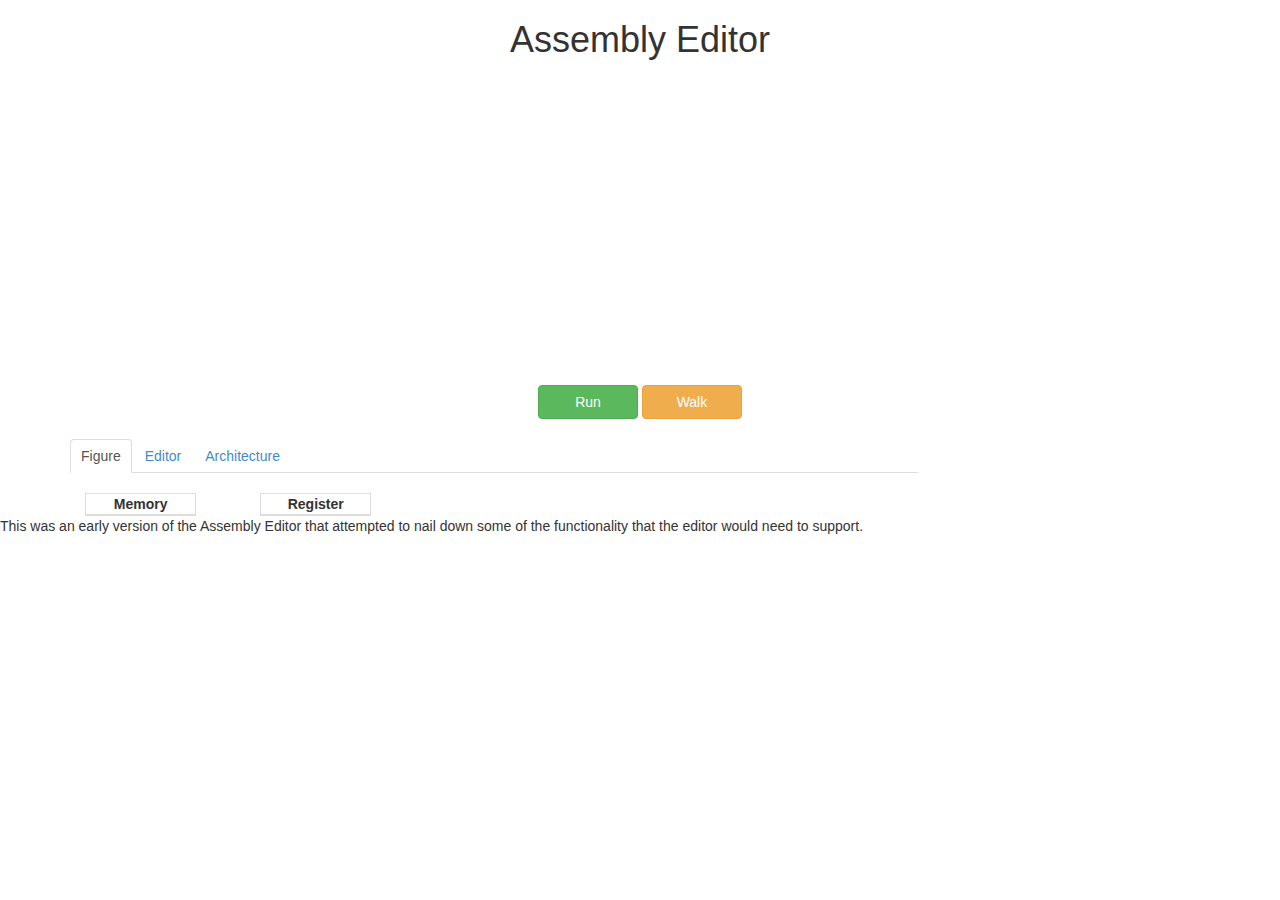
<file: editor.html>
<!DOCTYPE html>
<html>

<head>
	<meta name='viewport' content='width=device-width, initial-scale=1.0'>
	<meta http-equiv='Content-Type' content='text/html; charset=utf-8'>
	<title>Assembly Editor</title>
	<link rel='stylesheet' href='lib/css/bootstrap-3.css'>
	<link rel='stylesheet' href='css/jquery-ui-1.10.4.custom.css'>
	<link rel='stylesheet' href='css/jquery-ui-custom.css'>
	<link rel='stylesheet' href='css/Dialogs.css'>

	<link type='text/css' rel='stylesheet' href='css/editor.css'/>
	<link rel='stylesheet' href='lib/assembly.css'>

</head>

<!-- controller for the lab -->
<body>

	<h1 class='text-center'>Assembly Editor</h1>
	<br>
	<!-- main container for the index -->
	<div ng-app='assembly' ng-controller='assemblycontroller' class='container'>

		<div class='row'>

			<div id='Editor1'></div>
			<br>
			<div class='text-center'>
				<div class='btn-group-horizontal'>
					<button id='runButton' type='button' ng-class='buttonColor(runText)' ng-click='runButton()' ng-bind='runText'></button>
					<button id='walkButton' type='button' ng-class='buttonColor(walkText)' ng-click='walkButton()' ng-bind='walkText'></button>
				</div>
			</div>
			<br>
			<!-- begining of the tabs -->
			<tabset class='col-lg-9'> <!-- demo tab - shows all of the information for the current lab -->
			<tab heading='Figure'> <br>
			<div class='container'>
				<div class='row'>
					<div class='col-lg-2 col-md-2 col-sm-2 col-xs-3'>
						<div id='table'>
							<table id='variables' class='table table-bordered'>
								<thead>
									<tr>
										<th colspan='2' class='text-center'>Memory</th>
									</tr>
								</thead>
								<tbody ng-repeat='mem in varMemory'>
									<tr>
										<th ng-bind='mem.title'></th>
										<td class='text-center' ng-bind='mem.value'></td>
									</tr>
								</tbody>
							</table>
						</div>
					</div>
					<div class='col-lg-2 col-md-2 col-sm-2 col-xs-3' style='margin-left:4%'>
						<div id='table'>
							<table id='variables' class='table table-bordered'>
								<thead>
									<tr>
										<th colspan='2' class='text-center'>Register</th>
									</tr>
								</thead>
								<tbody ng-repeat='reg in varRegister'>
									<tr>
										<th ng-bind='reg.title'></th>
										<td class='text-center' ng-bind='reg.value'></td>
									</tr>
								</tbody>
							</table>
						</div>
					</div>
				</div>
			</div>
			</tab>

			<!-- editor tab where you can make changes to the code -->
			<tab heading='Editor' disabled='false'> <br>
			<div class='container'>
				<div class='row'>

					<!-- button group for the table and code -->
					<!-- <table id='btn-grid' class='col-lg-6 col-md-6'> -->
					<table id='btn-grid'>
						<tbody>
							<tr id='editor_button_group' class='btn-group-vertical'>
								<td type='button' class='btn btn-default' onclick='word()'>.WORD</td>
								<td type='button' class='btn btn-default' onClick='load()'>LOAD</td>
								<td type='button' class='btn btn-default' onclick='store()'>STORE</td>
								<td type='button' class='btn btn-default' onclick='add()'>ADD</td>
								<td type='button' class='btn btn-default' onclick='asl()'>ASL</td>
								<td type='button' class='btn btn-default' onclick='compare()'>COMPARE</td>
							</tr>
							<tr id='editor_button_group' class='btn-group-vertical'>
								<td type='button' class='btn btn-default' onclick='block()'>.BLOCK</td>
								<td type='button' class='btn btn-default' onclick='loadIMM()'>LOADIMM</td>
								<td type='button' class='btn btn-default' onclick='storeIND()'>STOREIND</td>
								<td type='button' class='btn btn-default' onclick='subtract()'>SUBTRACT</td>
								<td type='button' class='btn btn-default' onclick='asr()'>ASR</td>
								<td type='button' class='btn btn-default' onclick='branch()'>BRANCH</td>
							</tr>
							<tr id='editor_button_group' class='btn-group-vertical'>
								<td type='button' class='btn btn-default' onclick='halt()'>HALT</td>
								<td type='button' class='btn btn-default' onclick='loadIND()'>LOADIND</td>
								<td type='button' class='btn btn-default' onclick='and()'>AND</td>
								<td type='button' class='btn btn-default' onclick='or()'>OR</td>
								<td type='button' class='btn btn-default' onclick='not()'>NOT</td>
								<td type='button' class='btn btn-default' onclick='jump()'>JUMP</td>
							</tr>
						</tbody>
					</table>
				</div>
			</div>

			</tab> <!-- tab containing the memory, register, program counters, and flags -->
			<tab heading='Architecture'> <br>
			<div class='container'>
				<div id='memory' class='col-lg-3 col-md-3 col-sm-3 col-xs-4 panel panel-default'>
					<h4 class='text-center'>Memory</h4>
					<div id='spanMemWrapper'>
						<div id='spanVarMem' >
							<table class='table table-bordered' ng-repeat='var in vars' style='table-layout: fixed;'>
								<tr ng-style='set_color(var.memno)'>
									<th ng-bind='var.memno'></th>
									<td ng-bind='var.con1'></td>
									<td ng-bind='var.con2'></td>
									<td ng-bind='var.con3'></td>
									<td ng-bind='var.con4'></td>
								</tr>
							</table>
						</div>
						<div id='spanMem'>
							<table class='table table-bordered' ng-repeat='mem in memory' style='table-layout: fixed;'>
								<tr ng-style='set_color(mem.memno)'>
									<th ng-bind='mem.memno'></th>
									<td ng-bind='mem.con1'></td>
									<td ng-bind='mem.con2'></td>
									<td ng-bind='mem.con3'></td>
									<td ng-bind='mem.con4'></td>
								</tr>
							</table>
						</div>
					</div>
				</div>
				<div id='bus'>Data Bus</div>
				<div id='cpu' class='col-lg-6 col-md-6 col-sm-6 col-xs-6 panel panel-default'>
				<h3 class='text-center'>CPU</h3>
					<div class='panel panel-default' style='width: 100%;'>
						<!-- table containing the register information -->
						<div id='registers' class='col-lg-4  col-md-4 col-sm-4 col-xs-6'>
							<h4>Registers</h4>
							<!-- I should be outside of this box -->
							<div id='spanReg'>
								<table class='table table-bordered' style='table-layout:auto;' ng-repeat='reg in register'>
									<tbody>
										<tr>
											<th class='text-center' ng-bind='reg.content'></th>
											<td class='text-center' ng-bind='reg.value'></td>
										</tr>
									</tbody>
								</table>
							</div>
						</div>
						<!-- program counter and instruction register table -->
						<div id='counter-flags' class='col-lg-2 col-md-2 col-sm-4 col-xs-6'>
							<table class='table table-bordered'>
								<tbody>
									<tr>
										<th class='text-center' colspan='4'>Program Counter</th>
									</tr>
									<tr>
										<td class='text-center' colspan='4' ng-repeat='cnt in counter' ng-bind='cnt.content'></td>
									</tr>
									<tr>
										<th class='text-center' colspan='4'>Instruction Register</th>
									</tr>
									<tr ng-repeat='inst in instructionRegister' class='text-center'>
										<td ng-bind='inst.con1'></td>
										<td ng-bind='inst.con2'></td>
										<td ng-bind='inst.con3'></td>
										<td ng-bind='inst.con4'></td>
									<tr>
								</tbody>
							</table>
							<!-- flag table -->
							<table class='table table-bordered'>
								<thead>
									<tr>
										<th colspan='2' class='text-center'>Flags</th>
									</tr>
								</thead>
								<tbody>
								<tr>
									<td><strong>Carry</strong></td>
									<td class='text-center' ng-repeat='carry in carryFlag' ng-bind='carry.flag'></td>
								</tr>
								<tr>
									<td><strong>Negative</strong></td>
									<td class='text-center' ng-repeat='neg in negativeFlag' ng-bind='neg.flag'></td>
								</tr>
								<tr>
									<td><strong>Zero</strong></td>
									<td class='text-center' ng-repeat='zero in zeroFlag' ng-bind='zero.flag'></td>
								</tr>
								<tr>
									<td><strong>Overflow</strong></td>
									<td class='text-center' ng-repeat='over in overflowFlag' ng-bind='over.flag'></td>
								</tr>
								</tbody>
							</table>
						</div>
					</div>
				</div>
			</div>
			</tab></tabset>
			<br>
		</div>
	</div>

	<p>This was an early version of the Assembly Editor that attempted to nail down some of the functionality that the editor would need to support.</p>

	<!-- need to get it working so i dont need the online repositories -->
	<script type='text/javascript' src='lib/js/angular.js'></script>
	<script type='text/javascript' src='lib/js/jQuery.js'></script>
	<script type='text/javascript' src='lib/js/less.js'></script>
	<script type='text/javascript' src='lib/js/ui-bootstrap-0.10.0.js'></script>
	<script type='text/javascript' src='lib/js/tabs.js'></script>
	<script type='text/javascript' src='lib/js/ui-bootstrap.js'></script>
	<script type='text/javascript' src='js/editor.js'></script>
	<script type='text/javascript' src='js/sandboxAssemblyUI.js'></script>
	<script type='text/javascript' src='js/inputs.js'></script>
	<script type='text/javascript' src='js/jquery-ui.js'></script>
	<script type='text/javascript' src='js/WatsonDialogs.js'></script>
	<script type='text/javascript' src='js/editorController.js'></script>
</body>
</html>
<!-- vim: set ts=2 sw=2 tw=0 noet :-->
</file>
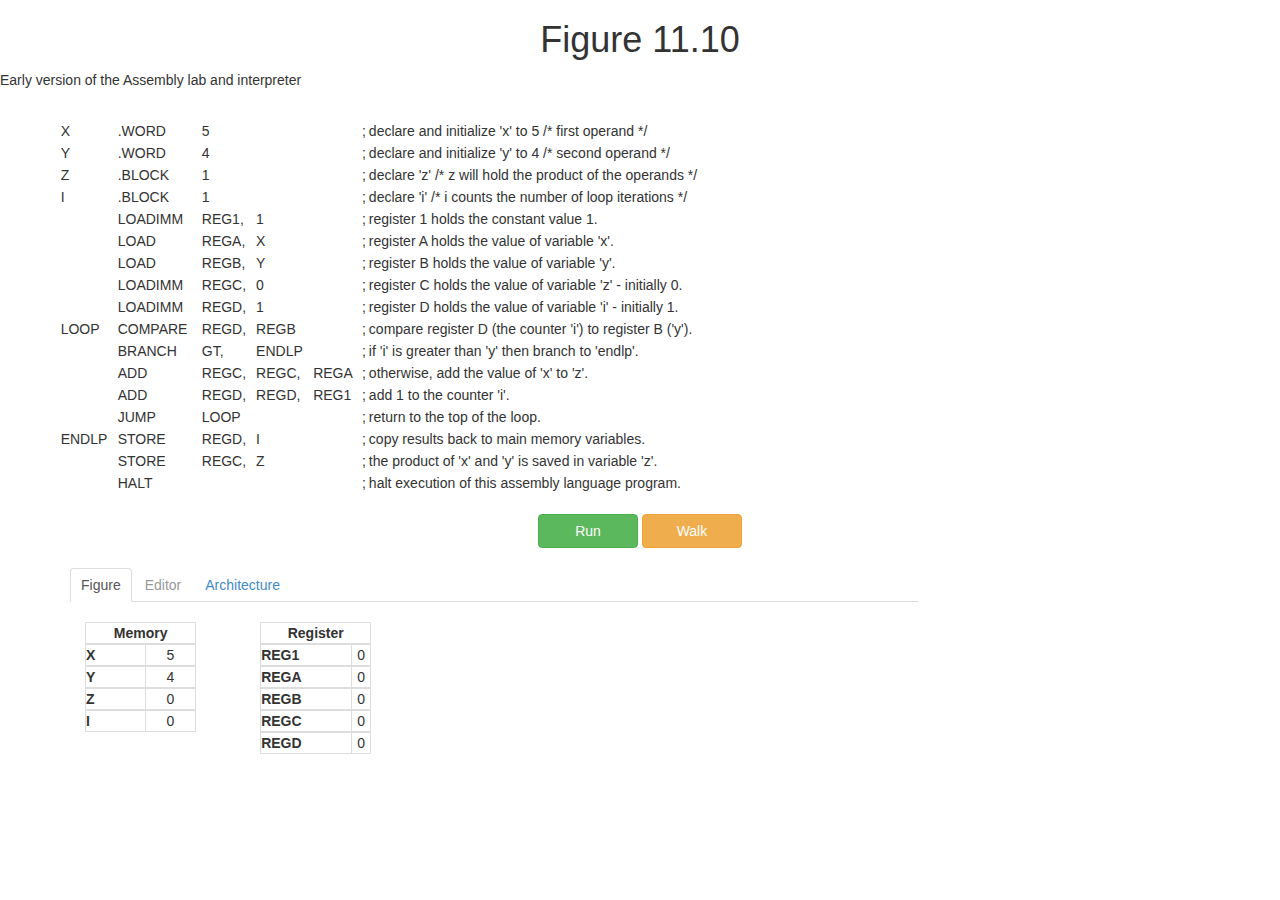
<file: fig11.10.html>
<!DOCTYPE html>
<html>

<head>
	<meta name='viewport' content='width=device-width, initial-scale=1.0'>
	<meta http-equiv='Content-Type' content='text/html; charset=utf-8'>
	<title>Figure 11.10</title>
	<link rel='stylesheet' href='lib/css/bootstrap-3.css'>
	<link rel='stylesheet' href='lib/assembly.css'>
</head>

<!-- controller for the lab -->
<body>

	<h1 class='text-center'>Figure 11.10</h1>
	<p>Early version of the Assembly lab and interpreter</p>
	<br>
	<!-- main container for the index -->
	<div ng-app='assembly' ng-controller='assemblycontroller' class='container'>

		<div class='row'>

			<div id='fig113' class='figure'>
				<table id='program' class='spanTable'>
					<tr>
						<td></td>
						<td></td>
						<td>X</td>
						<td class='keyword'>.WORD</td>
						<td class='constant'>5</td>
						<td></td>
						<td></td>
						<td>;</td>
						<td class='comment'>declare and initialize 'x' to 5 /* first operand */</td>
					</tr>
					<tr>
						<td></td>
						<td></td>
						<td>Y</td>
						<td class='keyword'>.WORD</td>
						<td class='constant'>4</td>
						<td></td>
						<td></td>
						<td>;</td>
						<td class='comment'>declare and initialize 'y' to 4 /* second operand */</td>
					</tr>
					<tr>
						<td></td>
						<td></td>
						<td>Z</td>
						<td class='keyword'>.BLOCK</td>
						<td class='constant'>1</td>
						<td></td>
						<td></td>
						<td>;</td>
						<td class='comment'>declare 'z' /* z will hold the product of the operands */</td>
					</tr>
					<tr>
						<td></td>
						<td></td>
						<td>I</td>
						<td class='keyword'>.BLOCK</td>
						<td class='constant'>1</td>
						<td></td>
						<td></td>
						<td>;</td>
						<td class='comment'>declare 'i' /* i counts the number of loop iterations */</td>
					</tr>
					<tr>
						<td></td>
						<td></td>
						<td></td>
						<td class='command'>LOADIMM</td>
						<td>REG1,</td>
						<td class='constant'>1</td>
						<td></td>
						<td>;</td>
						<td class='comment'>register 1 holds the constant value 1.</td>
					</tr>
					<tr>
						<td></td>
						<td></td>
						<td></td>
						<td class='command'>LOAD</td>
						<td>REGA,</td>
						<td>X</td>
						<td></td>
						<td>;</td>
						<td class='comment'>register A holds the value of variable 'x'.</td>
					</tr>
					<tr>
						<td></td>
						<td></td>
						<td></td>
						<td class='command'>LOAD</td>
						<td>REGB,</td>
						<td>Y</td>
						<td></td>
						<td>;</td>
						<td class='comment'>register B holds the value of variable 'y'.</td>
					</tr>
					<tr>
						<td></td>
						<td></td>
						<td></td>
						<td class='command'>LOADIMM</td>
						<td>REGC,</td>
						<td class='constant'>0</td>
						<td></td>
						<td>;</td>
						<td class='comment'>register C holds the value of variable 'z' &#45; initially 0.</td>
					</tr>
					<tr>
						<td></td>
						<td></td>
						<td></td>
						<td class='command'>LOADIMM</td>
						<td>REGD,</td>
						<td class='constant'>1</td>
						<td></td>
						<td>;</td>
						<td class='comment'>register D holds the value of variable 'i' &#45; initially 1.</td>
					</tr>
					<tr>
						<td></td>
						<td></td>
						<td>LOOP</td>
						<td class='command'>COMPARE</td>
						<td>REGD,</td>
						<td>REGB</td>
						<td></td>
						<td>;</td>
						<td class='comment'>compare register D (the counter 'i') to register B ('y').</td>
					</tr>
					<tr>
						<td></td>
						<td></td>
						<td></td>
						<td class='command'>BRANCH</td>
						<td>GT,</td>
						<td>ENDLP</td>
						<td></td>
						<td>;</td>
						<td class='comment'>if 'i' is greater than 'y' then branch to 'endlp'.</td>
					</tr>
					<tr>
						<td></td>
						<td></td>
						<td></td>
						<td class='command'>ADD</td>
						<td>REGC,</td>
						<td>REGC,</td>
						<td>REGA</td>
						<td>;</td>
						<td class='comment'>otherwise, add the value of 'x' to 'z'.</td>
					</tr>
					<tr>
						<td></td>
						<td></td>
						<td></td>
						<td class='command'>ADD</td>
						<td>REGD,</td>
						<td>REGD,</td>
						<td>REG1</td>
						<td>;</td>
						<td class='comment'>add 1 to the counter 'i'.</td>
					</tr>
					<tr>
						<td></td>
						<td></td>
						<td></td>
						<td class='command'>JUMP</td>
						<td>LOOP</td>
						<td></td>
						<td></td>
						<td>;</td>
						<td class='comment'>return to the top of the loop.</td>
					</tr>
					<tr>
						<td></td>
						<td></td>
						<td>ENDLP</td>
						<td class='command'>STORE</td>
						<td>REGD,</td>
						<td>I</td>
						<td></td>
						<td>;</td>
						<td class='comment'>copy results back to main memory variables.</td>
					</tr>
					<tr>
						<td></td>
						<td></td>
						<td></td>
						<td class='command'>STORE</td>
						<td>REGC,</td>
						<td>Z</td>
						<td></td>
						<td>;</td>
						<td class='comment'>the product of 'x' and 'y' is saved in variable 'z'.</td>
					</tr>
					<tr>
						<td></td>
						<td></td>
						<td></td>
						<td class='command'>HALT</td>
						<td></td>
						<td></td>
						<td></td>
						<td>;</td>
						<td class='comment'>halt execution of this assembly language program.</td>
					</tr>
				</table>
			</div>
			<br>
			<div class='text-center'>
				<div class='btn-group-horizontal'>
					<button id='runButton' type='button' ng-class='buttonColor(runText)' ng-click='runButton()' ng-bind='runText'></button>
					<button id='walkButton' type='button' ng-class='buttonColor(walkText)' ng-click='walkButton()' ng-bind='walkText'></button>
				</div>
			</div>
			<br>
			<!-- begining of the tabs -->
			<tabset class='col-lg-9'> <!-- demo tab - shows all of the information for the current lab -->
			<tab heading='Figure'> <br>
			<div class='container'>
				<div class='row'>
					<div class='col-lg-2 col-md-2 col-sm-2 col-xs-3'>
						<div id='table'>
							<table id='variables' class='table table-bordered'>
								<thead>
									<tr>
										<th colspan='2' class='text-center'>Memory</th>
									</tr>
								</thead>
								<tbody ng-repeat='mem in varMemory'>
									<tr>
										<th ng-bind='mem.title'></th>
										<td class='text-center' ng-bind='mem.value'></td>
									</tr>
								</tbody>
							</table>
						</div>
					</div>
					<div class='col-lg-2 col-md-2 col-sm-2 col-xs-3' style='margin-left:4%'>
						<div id='table'>
							<table id='variables' class='table table-bordered'>
								<thead>
									<tr>
										<th colspan='2' class='text-center'>Register</th>
									</tr>
								</thead>
								<tbody ng-repeat='reg in varRegister'>
									<tr>
										<th ng-bind='reg.title'></th>
										<td class='text-center' ng-bind='reg.value'></td>
									</tr>
								</tbody>
							</table>
						</div>
					</div>
				</div>
			</div>
			</tab>

			<tab heading='Editor' disabled='true'> </tab>
			<!-- tab containing the memory, register, program counters, and flags -->
			<tab heading='Architecture'> <br>
			<div class='container'>
				<div id='memory' class='col-lg-3 col-md-3 col-sm-3 col-xs-4 panel panel-default'>
					<h4 class='text-center'>Memory</h4>
					<div id='spanMemWrapper'>
						<div id='spanVarMem' >
							<table class='table table-bordered' ng-repeat='var in vars' style='table-layout: fixed;'>
								<tr ng-style='set_color(var.memno)'>
									<th ng-bind='var.memno'></th>
									<td ng-bind='var.con1'></td>
									<td ng-bind='var.con2'></td>
									<td ng-bind='var.con3'></td>
									<td ng-bind='var.con4'></td>
								</tr>
							</table>
						</div>
						<div id='spanMem'>
							<table class='table table-bordered' ng-repeat='mem in memory' style='table-layout: fixed;'>
								<tr ng-style='set_color(mem.memno)'>
									<th ng-bind='mem.memno'></th>
									<td ng-bind='mem.con1'></td>
									<td ng-bind='mem.con2'></td>
									<td ng-bind='mem.con3'></td>
									<td ng-bind='mem.con4'></td>
								</tr>
							</table>
						</div>
					</div>
				</div>
				<div id='bus'>Data Bus</div>
				<div id='cpu' class='col-lg-6 col-md-6 col-sm-6 col-xs-6 panel panel-default'>
				<h3 class='text-center'>CPU</h3>
					<div class='panel panel-default' style='width: 100%;'>
						<!-- table containing the register information -->
						<div id='registers' class='col-lg-4  col-md-4 col-sm-4 col-xs-6'>
							<h4>Registers</h4>
							<!-- I should be outside of this box -->
							<div id='spanReg'>
								<table class='table table-bordered' style='table-layout:auto;' ng-repeat='reg in register'>
									<tbody>
										<tr>
											<th class='text-center' ng-bind='reg.content'></th>
											<td class='text-center' ng-bind='reg.value'></td>
										</tr>
									</tbody>
								</table>
							</div>
						</div>
						<!-- program counter and instruction register table -->
						<div id='counter-flags' class='col-lg-2 col-md-2 col-sm-4 col-xs-6'>
							<table class='table table-bordered'>
								<tbody>
									<tr>
										<th class='text-center' colspan='4'>Program Counter</th>
									</tr>
									<tr>
										<td class='text-center' colspan='4' ng-repeat='cnt in counter' ng-bind='cnt.content'></td>
									</tr>
									<tr>
										<th class='text-center' colspan='4'>Instruction Register</th>
									</tr>
									<tr ng-repeat='inst in instructionRegister' class='text-center'>
										<td ng-bind='inst.con1'></td>
										<td ng-bind='inst.con2'></td>
										<td ng-bind='inst.con3'></td>
										<td ng-bind='inst.con4'></td>
									<tr>
								</tbody>
							</table>
							<!-- flag table -->
							<table class='table table-bordered'>
								<thead>
									<tr>
										<th colspan='2' class='text-center'>Flags</th>
									</tr>
								</thead>
								<tbody>
								<tr>
									<td><strong>Carry</strong></td>
									<td class='text-center' ng-repeat='carry in carryFlag' ng-bind='carry.flag'></td>
								</tr>
								<tr>
									<td><strong>Negative</strong></td>
									<td class='text-center' ng-repeat='neg in negativeFlag' ng-bind='neg.flag'></td>
								</tr>
								<tr>
									<td><strong>Zero</strong></td>
									<td class='text-center' ng-repeat='zero in zeroFlag' ng-bind='zero.flag'></td>
								</tr>
								<tr>
									<td><strong>Overflow</strong></td>
									<td class='text-center' ng-repeat='over in overflowFlag' ng-bind='over.flag'></td>
								</tr>
								</tbody>
							</table>
						</div>
					</div>
				</div>
			</div>
			</tab></tabset>
			<br>
		</div>
	</div>

	<!-- need to get it working so i dont need the online repositories -->
	<script type='text/javascript' src='lib/js/angular.js'></script>
	<script type='text/javascript' src='lib/js/jQuery.js'></script>
	<script type='text/javascript' src='lib/js/less.js'></script>
	<script type='text/javascript' src='lib/js/ui-bootstrap-0.10.0.js'></script>
	<script type='text/javascript' src='lib/js/tabs.js'></script>
	<script type='text/javascript' src='lib/js/ui-bootstrap.js'></script>
	<script type='text/javascript' src='js/assemblyui.js'></script>
	<script type='text/javascript' src='js/inputs.js'></script>
	<script></script>
</body>
</html>
<!-- vim: set ts=2 sw=2 tw=0 noet :-->
</file>
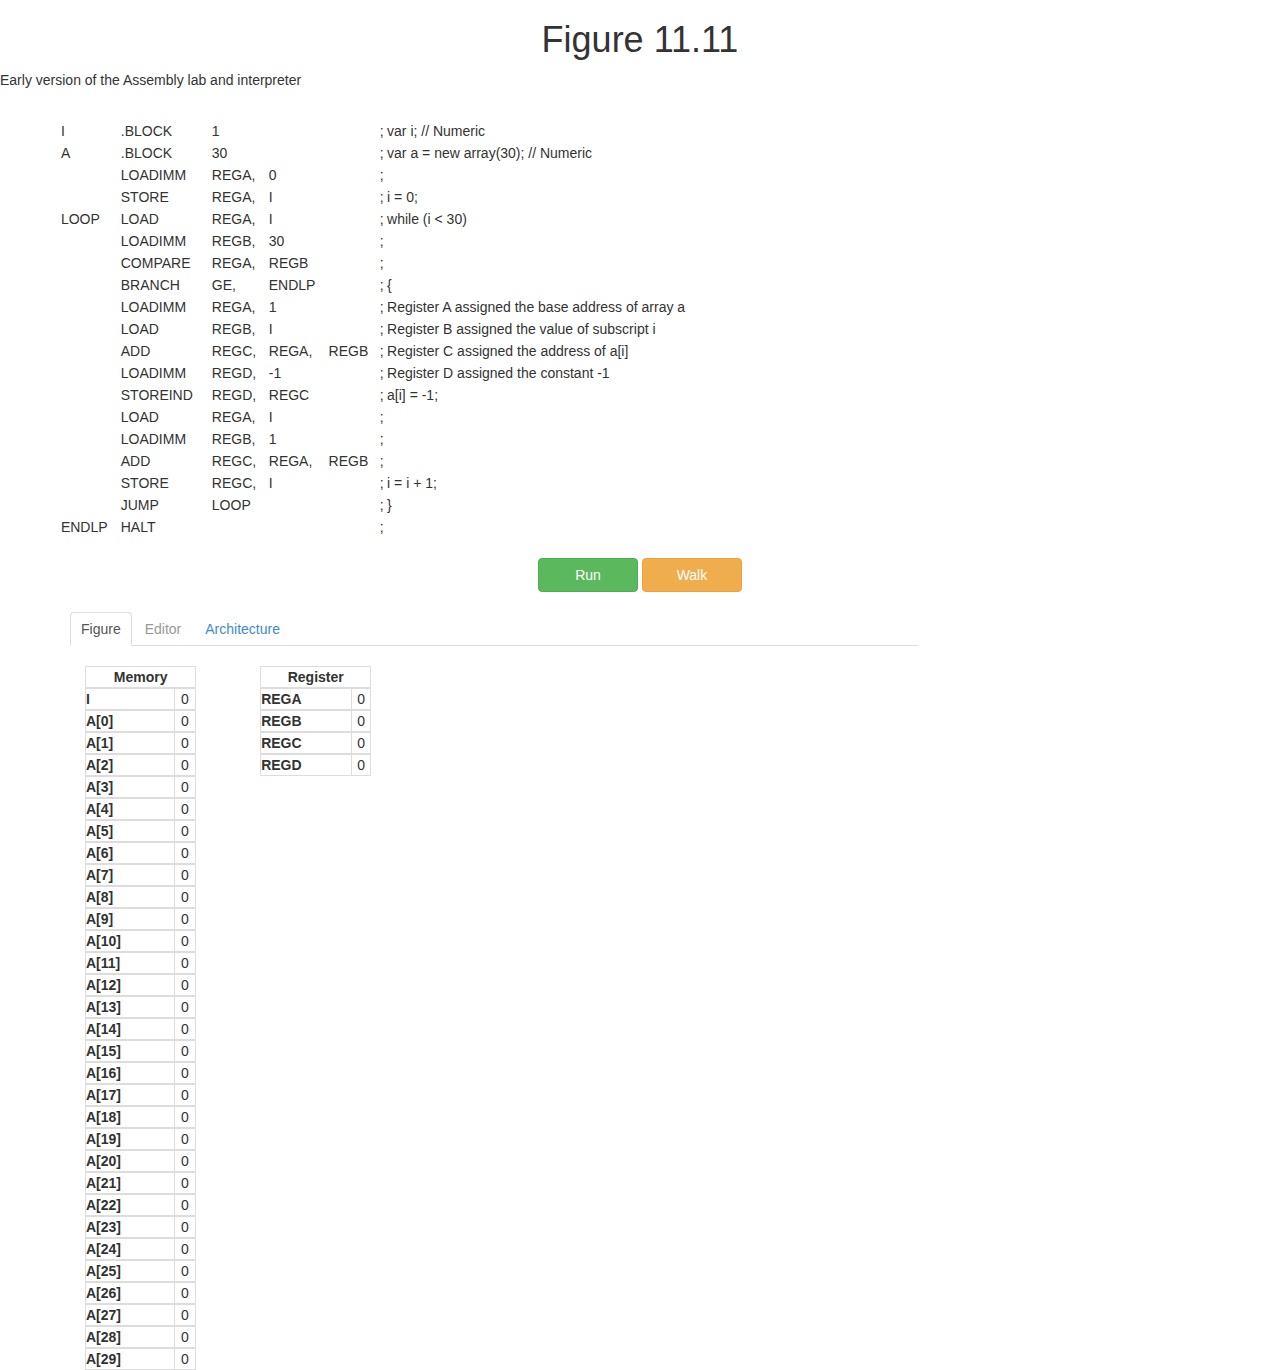
<file: fig11.11.html>
<!DOCTYPE html>
<html>

<head>
	<meta name='viewport' content='width=device-width, initial-scale=1.0'>
	<meta http-equiv='Content-Type' content='text/html; charset=utf-8'>
	<title>Figure 11.11</title>
	<link rel='stylesheet' href='lib/css/bootstrap-3.css'>
	<link rel='stylesheet' href='lib/assembly.css'>
</head>

<!-- controller for the lab -->
<body>

	<h1 class='text-center'>Figure 11.11</h1>
	<p>Early version of the Assembly lab and interpreter</p>
	<br>
	<!-- main container for the index -->
	<div ng-app='assembly' ng-controller='assemblycontroller' class='container'>

		<div class='row'>

			<div id='fig1111' class='figure'>
				<table id='program' class='spanTable'>
					<tr>
						<td></td>
						<td></td>
						<td>I</td>
						<td class='keyword'>.BLOCK</td>
						<td class='constant'>1</td>
						<td></td>
						<td></td>
						<td>;</td>
						<td class='comment'>var i; // Numeric</td>
					</tr>
					<tr>
						<td></td>
						<td></td>
						<td>A</td>
						<td class='keyword'>.BLOCK</td>
						<td class='constant'>30</td>
						<td></td>
						<td></td>
						<td>;</td>
						<td class='comment'>var a = new array(30); // Numeric</td>
					</tr>
					<tr>
						<td></td>
						<td></td>
						<td></td>
						<td class='command'>LOADIMM</td>
						<td>REGA,</td>
						<td class='constant'>0</td>
						<td></td>
						<td>;</td>
						<td></td>
					</tr>
					<tr>
						<td></td>
						<td></td>
						<td></td>
						<td class='command'>STORE</td>
						<td>REGA,</td>
						<td>I</td>
						<td></td>
						<td>;</td>
						<td class='comment'>i = 0;</td>
					</tr>
					<tr>
						<td></td>
						<td></td>
						<td>LOOP</td>
						<td class='command'>LOAD</td>
						<td>REGA,</td>
						<td>I</td>
						<td></td>
						<td>;</td>
						<td class='comment'>while (i < 30)</td>
					</tr>
					<tr>
						<td></td>
						<td></td>
						<td></td>
						<td class='command'>LOADIMM</td>
						<td>REGB,</td>
						<td class='constant'>30</td>
						<td></td>
						<td>;</td>
						<td></td>
					</tr>
					<tr>
						<td></td>
						<td></td>
						<td></td>
						<td class='command'>COMPARE</td>
						<td>REGA,</td>
						<td>REGB</td>
						<td></td>
						<td>;</td>
						<td></td>
					</tr>
					<tr>
						<td></td>
						<td></td>
						<td></td>
						<td class='command'>BRANCH</td>
						<td>GE,</td>
						<td>ENDLP</td>
						<td></td>
						<td>;</td>
						<td class='comment'>{</td>
					</tr>
					<tr>
						<td></td>
						<td></td>
						<td></td>
						<td class='command'>LOADIMM</td>
						<td>REGA,</td>
						<td class='constant'>1</td>
						<td></td>
						<td>;</td>
						<td class='comment'>Register A assigned the base address of array a</td>
					</tr>
					<tr>
						<td></td>
						<td></td>
						<td></td>
						<td class='command'>LOAD</td>
						<td>REGB,</td>
						<td>I</td>
						<td></td>
						<td>;</td>
						<td class='comment'>Register B assigned the value of subscript i</td>
					</tr>
					<tr>
						<td></td>
						<td></td>
						<td></td>
						<td class='command'>ADD</td>
						<td>REGC,</td>
						<td>REGA,</td>
						<td>REGB</td>
						<td>;</td>
						<td class='comment'>Register C assigned the address of a[i]</td>
					</tr>
					<tr>
						<td></td>
						<td></td>
						<td></td>
						<td class='command'>LOADIMM</td>
						<td>REGD,</td>
						<td class='constant'>-1</td>
						<td></td>
						<td>;</td>
						<td class='comment'>Register D assigned the constant -1</td>
					</tr>
					<tr>
						<td></td>
						<td></td>
						<td></td>
						<td class='command'>STOREIND</td>
						<td>REGD,</td>
						<td>REGC</td>
						<td></td>
						<td>;</td>
						<td class='comment'>a[i] = -1;</td>
					</tr>
					<tr>
						<td></td>
						<td></td>
						<td></td>
						<td class='command'>LOAD</td>
						<td>REGA,</td>
						<td>I</td>
						<td></td>
						<td>;</td>
						<td></td>
					</tr>
					<tr>
						<td></td>
						<td></td>
						<td></td>
						<td class='command'>LOADIMM</td>
						<td>REGB,</td>
						<td class='constant'>1</td>
						<td></td>
						<td>;</td>
						<td></td>
					</tr>
					<tr>
						<td></td>
						<td></td>
						<td></td>
						<td class='command'>ADD</td>
						<td>REGC,</td>
						<td>REGA,</td>
						<td>REGB</td>
						<td>;</td>
						<td></td>
					</tr>
					<tr>
						<td></td>
						<td></td>
						<td></td>
						<td class='command'>STORE</td>
						<td>REGC,</td>
						<td>I</td>
						<td></td>
						<td>;</td>
						<td class='comment'>i = i + 1;</td>
					</tr>
					<tr>
						<td></td>
						<td></td>
						<td></td>
						<td class='command'>JUMP</td>
						<td>LOOP</td>
						<td></td>
						<td></td>
						<td>;</td>
						<td class='comment'>}</td>
					</tr>
					<tr>
						<td></td>
						<td></td>
						<td>ENDLP</td>
						<td class='command'>HALT</td>
						<td></td>
						<td></td>
						<td></td>
						<td>;</td>
						<td></td>
					</tr>
				</table>
			</div>
			<br>
			<div class='text-center'>
				<div class='btn-group-horizontal'>
					<button id='runButton' type='button' ng-class='buttonColor(runText)' ng-click='runButton()' ng-bind='runText'></button>
					<button id='walkButton' type='button' ng-class='buttonColor(walkText)' ng-click='walkButton()' ng-bind='walkText'></button>
				</div>
			</div>
			<br>
			<!-- begining of the tabs -->
			<tabset class='col-lg-9'> <!-- demo tab - shows all of the information for the current lab -->
			<tab heading='Figure'> <br>
			<div class='container'>
				<div class='row'>
					<div class='col-lg-2 col-md-2 col-sm-2 col-xs-3'>
						<div id='table'>
							<table id='variables' class='table table-bordered'>
								<thead>
									<tr>
										<th colspan='2' class='text-center'>Memory</th>
									</tr>
								</thead>
								<tbody ng-repeat='mem in varMemory'>
									<tr>
										<th ng-bind='mem.title'></th>
										<td class='text-center' ng-bind='mem.value'></td>
									</tr>
								</tbody>
							</table>
						</div>
					</div>
					<div class='col-lg-2 col-md-2 col-sm-2 col-xs-3' style='margin-left:4%'>
						<div id='table'>
							<table id='variables' class='table table-bordered'>
								<thead>
									<tr>
										<th colspan='2' class='text-center'>Register</th>
									</tr>
								</thead>
								<tbody ng-repeat='reg in varRegister'>
									<tr>
										<th ng-bind='reg.title'></th>
										<td class='text-center' ng-bind='reg.value'></td>
									</tr>
								</tbody>
							</table>
						</div>
					</div>
				</div>
			</div>
			</tab>

			<tab heading='Editor' disabled='true'> </tab>
			<!-- tab containing the memory, register, program counters, and flags -->
			<tab heading='Architecture'> <br>
			<div class='container'>
				<div id='memory' class='col-lg-3 col-md-3 col-sm-3 col-xs-4 panel panel-default'>
					<h4 class='text-center'>Memory</h4>
					<div id='spanMemWrapper'>
						<div id='spanVarMem' >
							<table class='table table-bordered' ng-repeat='var in vars' style='table-layout: fixed;'>
								<tr ng-style='set_color(var.memno)'>
									<th ng-bind='var.memno'></th>
									<td ng-bind='var.con1'></td>
									<td ng-bind='var.con2'></td>
									<td ng-bind='var.con3'></td>
									<td ng-bind='var.con4'></td>
								</tr>
							</table>
						</div>
						<div id='spanMem'>
							<table class='table table-bordered' ng-repeat='mem in memory' style='table-layout: fixed;'>
								<tr ng-style='set_color(mem.memno)'>
									<th ng-bind='mem.memno'></th>
									<td ng-bind='mem.con1'></td>
									<td ng-bind='mem.con2'></td>
									<td ng-bind='mem.con3'></td>
									<td ng-bind='mem.con4'></td>
								</tr>
							</table>
						</div>
					</div>
				</div>
				<div id='bus'>Data Bus</div>
				<div id='cpu' class='col-lg-6 col-md-6 col-sm-6 col-xs-6 panel panel-default'>
				<h3 class='text-center'>CPU</h3>
					<div class='panel panel-default' style='width: 100%;'>
						<!-- table containing the register information -->
						<div id='registers' class='col-lg-4  col-md-4 col-sm-4 col-xs-6'>
							<h4>Registers</h4>
							<!-- I should be outside of this box -->
							<div id='spanReg'>
								<table class='table table-bordered' style='table-layout:auto;' ng-repeat='reg in register'>
									<tbody>
										<tr>
											<th class='text-center' ng-bind='reg.content'></th>
											<td class='text-center' ng-bind='reg.value'></td>
										</tr>
									</tbody>
								</table>
							</div>
						</div>
						<!-- program counter and instruction register table -->
						<div id='counter-flags' class='col-lg-2 col-md-2 col-sm-4 col-xs-6'>
							<table class='table table-bordered'>
								<tbody>
									<tr>
										<th class='text-center' colspan='4'>Program Counter</th>
									</tr>
									<tr>
										<td class='text-center' colspan='4' ng-repeat='cnt in counter' ng-bind='cnt.content'></td>
									</tr>
									<tr>
										<th class='text-center' colspan='4'>Instruction Register</th>
									</tr>
									<tr ng-repeat='inst in instructionRegister' class='text-center'>
										<td ng-bind='inst.con1'></td>
										<td ng-bind='inst.con2'></td>
										<td ng-bind='inst.con3'></td>
										<td ng-bind='inst.con4'></td>
									<tr>
								</tbody>
							</table>
							<!-- flag table -->
							<table class='table table-bordered'>
								<thead>
									<tr>
										<th colspan='2' class='text-center'>Flags</th>
									</tr>
								</thead>
								<tbody>
								<tr>
									<td><strong>Carry</strong></td>
									<td class='text-center' ng-repeat='carry in carryFlag' ng-bind='carry.flag'></td>
								</tr>
								<tr>
									<td><strong>Negative</strong></td>
									<td class='text-center' ng-repeat='neg in negativeFlag' ng-bind='neg.flag'></td>
								</tr>
								<tr>
									<td><strong>Zero</strong></td>
									<td class='text-center' ng-repeat='zero in zeroFlag' ng-bind='zero.flag'></td>
								</tr>
								<tr>
									<td><strong>Overflow</strong></td>
									<td class='text-center' ng-repeat='over in overflowFlag' ng-bind='over.flag'></td>
								</tr>
								</tbody>
							</table>
						</div>
					</div>
				</div>
			</div>
			</tab></tabset>
			<br>
		</div>
	</div>

	<!-- need to get it working so i dont need the online repositories -->
	<script type='text/javascript' src='lib/js/angular.js'></script>
	<script type='text/javascript' src='lib/js/jQuery.js'></script>
	<script type='text/javascript' src='lib/js/less.js'></script>
	<script type='text/javascript' src='lib/js/ui-bootstrap-0.10.0.js'></script>
	<script type='text/javascript' src='lib/js/tabs.js'></script>
	<script type='text/javascript' src='lib/js/ui-bootstrap.js'></script>
	<script type='text/javascript' src='js/assemblyui.js'></script>
	<script type='text/javascript' src='js/inputs.js'></script>
	<script></script>
</body>
</html>
<!-- vim: set ts=2 sw=2 tw=0 noet :-->
</file>
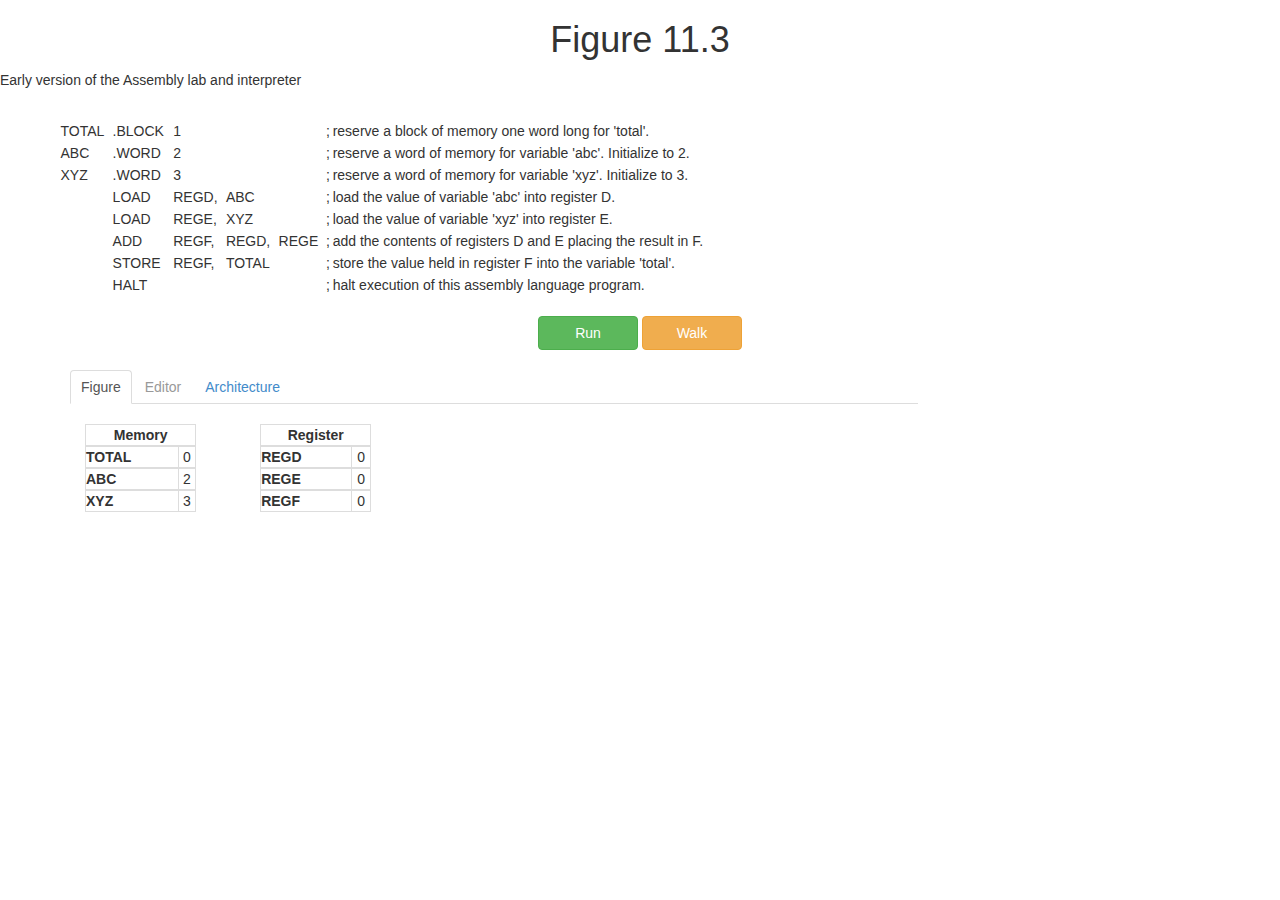
<file: fig11.3.html>
<!DOCTYPE html>
<html>

<head>
	<meta name='viewport' content='width=device-width, initial-scale=1.0'>
	<meta http-equiv='Content-Type' content='text/html; charset=utf-8'>
	<title>Figure 11.3</title>
	<link rel='stylesheet' href='lib/css/bootstrap-3.css'>
	<link rel='stylesheet' href='lib/assembly.css'>
</head>

<!-- controller for the lab -->
<body>

	<h1 class='text-center'>Figure 11.3</h1>
	<p>Early version of the Assembly lab and interpreter</p>
	<br>
	<!-- main container for the index -->
	<div ng-app='assembly' ng-controller='assemblycontroller' class='container'>


		<div class='row'>

			<div id='fig113' class='figure'>
				<table id='program' class='spanTable'>
					<tr>
						<td></td>
						<td></td>
						<td>TOTAL</td>
						<td class='keyword'>.BLOCK</td>
						<td class='constant'>1</td>
						<td></td>
						<td></td>
						<td>;</td>
						<td class='comment'>reserve a block of memory one word long for 'total'.</td>
					</tr>
					<tr>
						<td></td>
						<td></td>
						<td>ABC</td>
						<td class='keyword'>.WORD</td>
						<td class='constant'>2</td>
						<td></td>
						<td></td>
						<td>;</td>
						<td class='comment'>reserve a word of memory for variable 'abc'. Initialize to 2.</td>
					</tr>
					<tr>
						<td></td>
						<td></td>
						<td>XYZ</td>
						<td class='keyword'>.WORD</td>
						<td class='constant'>3</td>
						<td></td>
						<td></td>
						<td>;</td>
						<td class='comment'>reserve a word of memory for variable 'xyz'. Initialize to 3.</td>
					</tr>
					<tr>
						<td></td>
						<td></td>
						<td></td>
						<td class='command'>LOAD</td>
						<td>REGD,</td>
						<td>ABC</td>
						<td></td>
						<td>;</td>
						<td class='comment'>load the value of variable 'abc' into register D.</td>
					</tr>
					<tr>
						<td></td>
						<td></td>
						<td></td>
						<td class='command'>LOAD</td>
						<td>REGE,</td>
						<td>XYZ</td>
						<td></td>
						<td>;</td>
						<td class='comment'>load the value of variable 'xyz' into register E.</td>
					</tr>
					<tr>
						<td></td>
						<td></td>
						<td></td>
						<td class='command'>ADD</td>
						<td>REGF,</td>
						<td>REGD,</td>
						<td>REGE</td>
						<td>;</td>
						<td class='comment'>add the contents of registers D and E placing the result in F.</td>
					</tr>
					<tr>
						<td></td>
						<td></td>
						<td></td>
						<td class='command'>STORE</td>
						<td>REGF,</td>
						<td>TOTAL</td>
						<td></td>
						<td>;</td>
						<td class='comment'>store the value held in register F into the variable 'total'.</td>
					</tr>
					<tr>
						<td></td>
						<td></td>
						<td></td>
						<td class='command'>HALT</td>
						<td></td>
						<td></td>
						<td></td>
						<td>;</td>
						<td class='comment'>halt execution of this assembly language program.</td>
					</tr>
				</table>
			</div>
			<br>
			<div class='text-center'>
				<div class='btn-group-horizontal'>
					<button id='runButton' type='button' ng-class='buttonColor(runText)' ng-click='runButton()' ng-bind='runText'></button>
					<button id='walkButton' type='button' ng-class='buttonColor(walkText)' ng-click='walkButton()' ng-bind='walkText'></button>
				</div>
			</div>
			<br>
			<!-- begining of the tabs -->
			<tabset class='col-lg-9'> <!-- demo tab - shows all of the information for the current lab -->
			<tab heading='Figure'> <br>
			<div class='container'>
				<div class='row'>
					<div class='col-lg-2 col-md-2 col-sm-2 col-xs-3'>
						<div id='table'>
							<table id='variables' class='table table-bordered'>
								<thead>
									<tr>
										<th colspan='2' class='text-center'>Memory</th>
									</tr>
								</thead>
								<tbody ng-repeat='mem in varMemory'>
									<tr>
										<th ng-bind='mem.title'></th>
										<td class='text-center' ng-bind='mem.value'></td>
									</tr>
								</tbody>
							</table>
						</div>
					</div>
					<div class='col-lg-2 col-md-2 col-sm-2 col-xs-3' style='margin-left:4%'>
						<div id='table'>
							<table id='variables' class='table table-bordered'>
								<thead>
									<tr>
										<th colspan='2' class='text-center'>Register</th>
									</tr>
								</thead>
								<tbody ng-repeat='reg in varRegister'>
									<tr>
										<th ng-bind='reg.title'></th>
										<td class='text-center' ng-bind='reg.value'></td>
									</tr>
								</tbody>
							</table>
						</div>
					</div>
				</div>
			</div>
			</tab>

			<tab heading='Editor' disabled='true'> </tab>
			<!-- tab containing the memory, register, program counters, and flags -->
			<tab heading='Architecture'> <br>
			<div class='container'>
				<div id='memory' class='col-lg-3 col-md-3 col-sm-3 col-xs-4 panel panel-default'>
					<h4 class='text-center'>Memory</h4>
					<div id='spanMemWrapper'>
						<div id='spanVarMem' >
							<table class='table table-bordered' ng-repeat='var in vars' style='table-layout: fixed;'>
								<tr ng-style='set_color(var.memno)'>
									<th ng-bind='var.memno'></th>
									<td ng-bind='var.con1'></td>
									<td ng-bind='var.con2'></td>
									<td ng-bind='var.con3'></td>
									<td ng-bind='var.con4'></td>
								</tr>
							</table>
						</div>
						<div id='spanMem'>
							<table class='table table-bordered' ng-repeat='mem in memory' style='table-layout: fixed;'>
								<tr ng-style='set_color(mem.memno)'>
									<th ng-bind='mem.memno'></th>
									<td ng-bind='mem.con1'></td>
									<td ng-bind='mem.con2'></td>
									<td ng-bind='mem.con3'></td>
									<td ng-bind='mem.con4'></td>
								</tr>
							</table>
						</div>
					</div>
				</div>
				<div id='bus'>Data Bus</div>
				<div id='cpu' class='col-lg-6 col-md-6 col-sm-6 col-xs-7 panel panel-default'>
				<h3 class='text-center'>CPU</h3>
					<div class='panel panel-default' style='width: 100%;'>
						<!-- table containing the register information -->
						<div id='registers' class='col-lg-4  col-md-4 col-sm-4 col-xs-6'>
							<h4>Registers</h4>
							<!-- I should be outside of this box -->
							<div id='spanReg'>
								<table class='table table-bordered' style='table-layout:auto;' ng-repeat='reg in register'>
									<tbody>
										<tr>
											<th class='text-center' ng-bind='reg.content'></th>
											<td class='text-center' ng-bind='reg.value'></td>
										</tr>
									</tbody>
								</table>
							</div>
						</div>
						<!-- program counter and instruction register table -->
						<div id='counter-flags' class='col-lg-2 col-md-2 col-sm-4 col-xs-6'>
							<table class='table table-bordered'>
								<tbody>
									<tr>
										<th class='text-center' colspan='4'>Program Counter</th>
									</tr>
									<tr>
										<td class='text-center' colspan='4' ng-repeat='cnt in counter' ng-bind='cnt.content'></td>
									</tr>
									<tr>
										<th class='text-center' colspan='4'>Instruction Register</th>
									</tr>
									<tr ng-repeat='inst in instructionRegister' class='text-center'>
										<td ng-bind='inst.con1'></td>
										<td ng-bind='inst.con2'></td>
										<td ng-bind='inst.con3'></td>
										<td ng-bind='inst.con4'></td>
									<tr>
								</tbody>
							</table>
							<!-- flag table -->
							<table class='table table-bordered'>
								<thead>
									<tr>
										<th colspan='2' class='text-center'>Flags</th>
									</tr>
								</thead>
								<tbody>
								<tr>
									<td><strong>Carry</strong></td>
									<td class='text-center' ng-repeat='carry in carryFlag' ng-bind='carry.flag'></td>
								</tr>
								<tr>
									<td><strong>Negative</strong></td>
									<td class='text-center' ng-repeat='neg in negativeFlag' ng-bind='neg.flag'></td>
								</tr>
								<tr>
									<td><strong>Zero</strong></td>
									<td class='text-center' ng-repeat='zero in zeroFlag' ng-bind='zero.flag'></td>
								</tr>
								<tr>
									<td><strong>Overflow</strong></td>
									<td class='text-center' ng-repeat='over in overflowFlag' ng-bind='over.flag'></td>
								</tr>
								</tbody>
							</table>
						</div>
					</div>
				</div>
			</div>
			</tab></tabset>
			<br>
		</div>
	</div>

	<!-- need to get it working so i dont need the online repositories -->
	<script type='text/javascript' src='lib/js/angular.js'></script>
	<script type='text/javascript' src='lib/js/jQuery.js'></script>
	<script type='text/javascript' src='lib/js/less.js'></script>
	<script type='text/javascript' src='lib/js/ui-bootstrap-0.10.0.js'></script>
	<script type='text/javascript' src='lib/js/tabs.js'></script>
	<script type='text/javascript' src='lib/js/ui-bootstrap.js'></script>
	<script type='text/javascript' src='js/assemblyui.js'></script>
	<script type='text/javascript' src='js/inputs.js'></script>
	<script></script>
</body>
</html>
<!-- vim: set ts=2 sw=2 tw=0 noet :-->
</file>
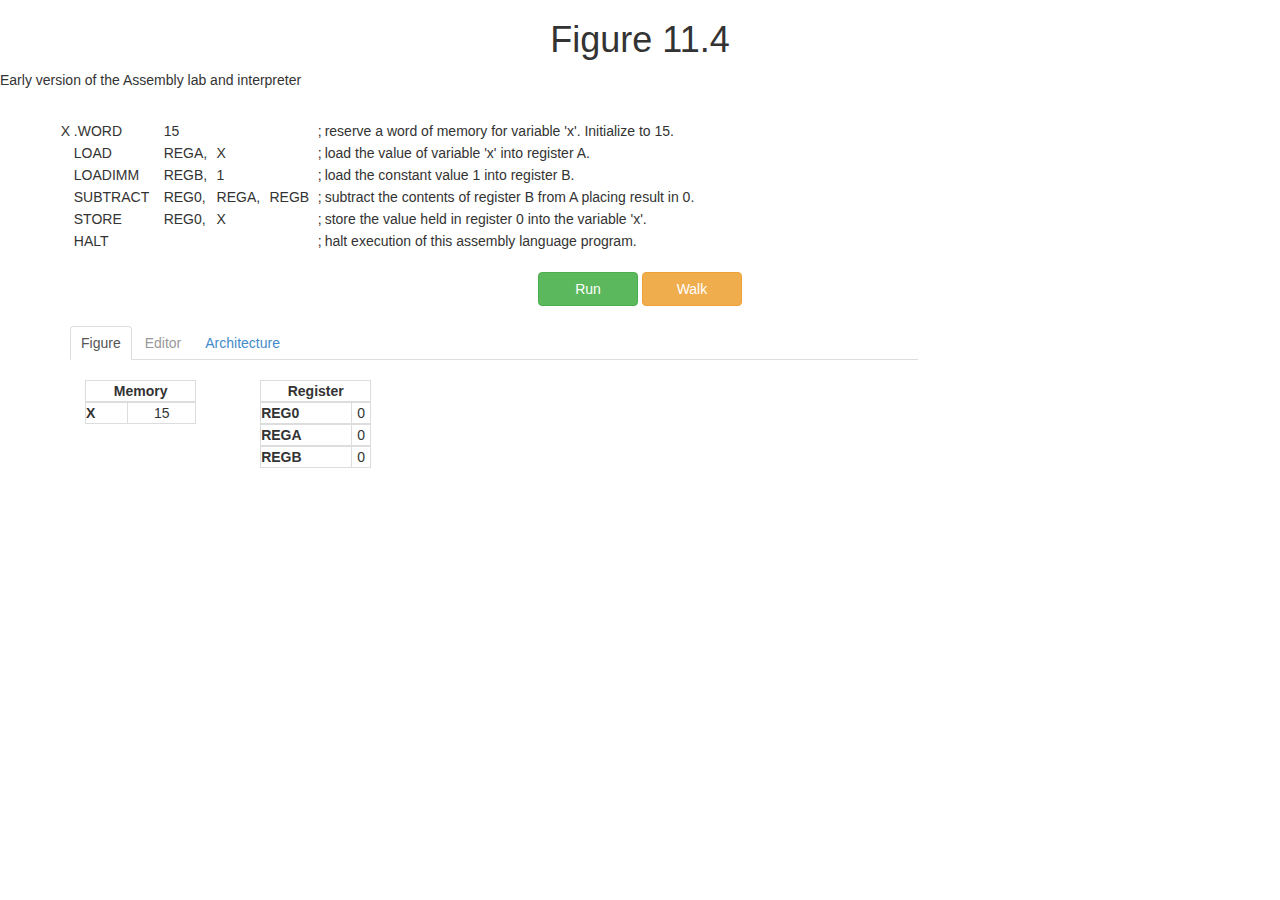
<file: fig11.4.html>
<!DOCTYPE html>
<html>

<head>
	<meta name='viewport' content='width=device-width, initial-scale=1.0'>
	<meta http-equiv='Content-Type' content='text/html; charset=utf-8'>
	<title>Figure 11.4</title>
	<link rel='stylesheet' href='lib/css/bootstrap-3.css'>
	<link rel='stylesheet' href='lib/assembly.css'>
</head>

<!-- controller for the lab -->
<body>

	<h1 class='text-center'>Figure 11.4</h1>
	<p>Early version of the Assembly lab and interpreter</p>
	<br>
	<!-- main container for the index -->
	<div ng-app='assembly' ng-controller='assemblycontroller' class='container'>

		<div class='row'>

			<div id='fig114' class='figure'>
				<table id='program' class='spanTable'>
					<tr>
						<td></td>
						<td></td>
						<td>X</td>
						<td class='keyword'>.WORD</td>
						<td class='constant'>15</td>
						<td></td>
						<td></td>
						<td>;</td>
						<td class='comment'>reserve a word of memory for variable 'x'. Initialize to 15.</td>
					</tr>
					<tr>
						<td></td>
						<td></td>
						<td></td>
						<td class='command'>LOAD</td>
						<td>REGA,</td>
						<td>X</td>
						<td></td>
						<td>;</td>
						<td class='comment'>load the value of variable 'x' into register A.</td>
					</tr>
					<tr>
						<td></td>
						<td></td>
						<td></td>
						<td class='command'>LOADIMM</td>
						<td>REGB,</td>
						<td class='constant'>1</td>
						<td></td>
						<td>;</td>
						<td class='comment'>load the constant value 1 into register B.</td>
					</tr>
					<tr>
						<td></td>
						<td></td>
						<td></td>
						<td class='command'>SUBTRACT</td>
						<td>REG0,</td>
						<td>REGA,</td>
						<td>REGB</td>
						<td>;</td>
						<td class='comment'>subtract the contents of register B from A placing result in 0.</td>
					</tr>
					<tr>
						<td></td>
						<td></td>
						<td></td>
						<td class='command'>STORE</td>
						<td>REG0,</td>
						<td>X</td>
						<td></td>
						<td>;</td>
						<td class='comment'>store the value held in register 0 into the variable 'x'.</td>
					</tr>
					<tr>
						<td></td>
						<td></td>
						<td></td>
						<td class='command'>HALT</td>
						<td></td>
						<td></td>
						<td></td>
						<td>;</td>
						<td class='comment'>halt execution of this assembly language program.</td>
					</tr>
				</table>
			</div>
			<br>
			<div class='text-center'>
				<div class='btn-group-horizontal'>
					<button id='runButton' type='button' ng-class='buttonColor(runText)' ng-click='runButton()' ng-bind='runText'></button>
					<button id='walkButton' type='button' ng-class='buttonColor(walkText)' ng-click='walkButton()' ng-bind='walkText'></button>
				</div>
			</div>
			<br>
			<!-- begining of the tabs -->
			<tabset class='col-lg-9'> <!-- demo tab - shows all of the information for the current lab -->
			<tab heading='Figure'> <br>
			<div class='container'>
				<div class='row'>
					<div class='col-lg-2 col-md-2 col-sm-2 col-xs-3'>
						<div id='table'>
							<table id='variables' class='table table-bordered'>
								<thead>
									<tr>
										<th colspan='2' class='text-center'>Memory</th>
									</tr>
								</thead>
								<tbody ng-repeat='mem in varMemory'>
									<tr>
										<th ng-bind='mem.title'></th>
										<td class='text-center' ng-bind='mem.value'></td>
									</tr>
								</tbody>
							</table>
						</div>
					</div>
					<div class='col-lg-2 col-md-2 col-sm-2 col-xs-3' style='margin-left:4%'>
						<div id='table'>
							<table id='variables' class='table table-bordered'>
								<thead>
									<tr>
										<th colspan='2' class='text-center'>Register</th>
									</tr>
								</thead>
								<tbody ng-repeat='reg in varRegister'>
									<tr>
										<th ng-bind='reg.title'></th>
										<td class='text-center' ng-bind='reg.value'></td>
									</tr>
								</tbody>
							</table>
						</div>
					</div>
				</div>
			</div>
			</tab>

			<tab heading='Editor' disabled='true'> </tab>
			<!-- tab containing the memory, register, program counters, and flags -->
			<tab heading='Architecture'> <br>
			<div class='container'>
				<div id='memory' class='col-lg-3 col-md-3 col-sm-3 col-xs-4 panel panel-default'>
					<h4 class='text-center'>Memory</h4>
					<div id='spanMemWrapper'>
						<div id='spanVarMem' >
							<table class='table table-bordered' ng-repeat='var in vars' style='table-layout: fixed;'>
								<tr ng-style='set_color(var.memno)'>
									<th ng-bind='var.memno'></th>
									<td ng-bind='var.con1'></td>
									<td ng-bind='var.con2'></td>
									<td ng-bind='var.con3'></td>
									<td ng-bind='var.con4'></td>
								</tr>
							</table>
						</div>
						<div id='spanMem'>
							<table class='table table-bordered' ng-repeat='mem in memory' style='table-layout: fixed;'>
								<tr ng-style='set_color(mem.memno)'>
									<th ng-bind='mem.memno'></th>
									<td ng-bind='mem.con1'></td>
									<td ng-bind='mem.con2'></td>
									<td ng-bind='mem.con3'></td>
									<td ng-bind='mem.con4'></td>
								</tr>
							</table>
						</div>
					</div>
				</div>
				<div id='bus'>Data Bus</div>
				<div id='cpu' class='col-lg-6 col-md-6 col-sm-6 col-xs-6 panel panel-default'>
				<h3 class='text-center'>CPU</h3>
					<div class='panel panel-default' style='width: 100%;'>
						<!-- table containing the register information -->
						<div id='registers' class='col-lg-4  col-md-4 col-sm-4 col-xs-6'>
							<h4>Registers</h4>
							<!-- I should be outside of this box -->
							<div id='spanReg'>
								<table class='table table-bordered' style='table-layout:auto;' ng-repeat='reg in register'>
									<tbody>
										<tr>
											<th class='text-center' ng-bind='reg.content'></th>
											<td class='text-center' ng-bind='reg.value'></td>
										</tr>
									</tbody>
								</table>
							</div>
						</div>
						<!-- program counter and instruction register table -->
						<div id='counter-flags' class='col-lg-2 col-md-2 col-sm-4 col-xs-6'>
							<table class='table table-bordered'>
								<tbody>
									<tr>
										<th class='text-center' colspan='4'>Program Counter</th>
									</tr>
									<tr>
										<td class='text-center' colspan='4' ng-repeat='cnt in counter' ng-bind='cnt.content'></td>
									</tr>
									<tr>
										<th class='text-center' colspan='4'>Instruction Register</th>
									</tr>
									<tr ng-repeat='inst in instructionRegister' class='text-center'>
										<td ng-bind='inst.con1'></td>
										<td ng-bind='inst.con2'></td>
										<td ng-bind='inst.con3'></td>
										<td ng-bind='inst.con4'></td>
									<tr>
								</tbody>
							</table>
							<!-- flag table -->
							<table class='table table-bordered'>
								<thead>
									<tr>
										<th colspan='2' class='text-center'>Flags</th>
									</tr>
								</thead>
								<tbody>
								<tr>
									<td><strong>Carry</strong></td>
									<td class='text-center' ng-repeat='carry in carryFlag' ng-bind='carry.flag'></td>
								</tr>
								<tr>
									<td><strong>Negative</strong></td>
									<td class='text-center' ng-repeat='neg in negativeFlag' ng-bind='neg.flag'></td>
								</tr>
								<tr>
									<td><strong>Zero</strong></td>
									<td class='text-center' ng-repeat='zero in zeroFlag' ng-bind='zero.flag'></td>
								</tr>
								<tr>
									<td><strong>Overflow</strong></td>
									<td class='text-center' ng-repeat='over in overflowFlag' ng-bind='over.flag'></td>
								</tr>
								</tbody>
							</table>
						</div>
					</div>
				</div>
			</div>
			</tab></tabset>
			<br>
		</div>
	</div>

	<!-- need to get it working so i dont need the online repositories -->
	<script type='text/javascript' src='lib/js/angular.js'></script>
	<script type='text/javascript' src='lib/js/jQuery.js'></script>
	<script type='text/javascript' src='lib/js/less.js'></script>
	<script type='text/javascript' src='lib/js/ui-bootstrap-0.10.0.js'></script>
	<script type='text/javascript' src='lib/js/tabs.js'></script>
	<script type='text/javascript' src='lib/js/ui-bootstrap.js'></script>
	<script type='text/javascript' src='js/assemblyui.js'></script>
	<script type='text/javascript' src='js/inputs.js'></script>
	<script></script>
</body>
</html>
<!-- vim: set ts=2 sw=2 tw=0 noet :-->
</file>
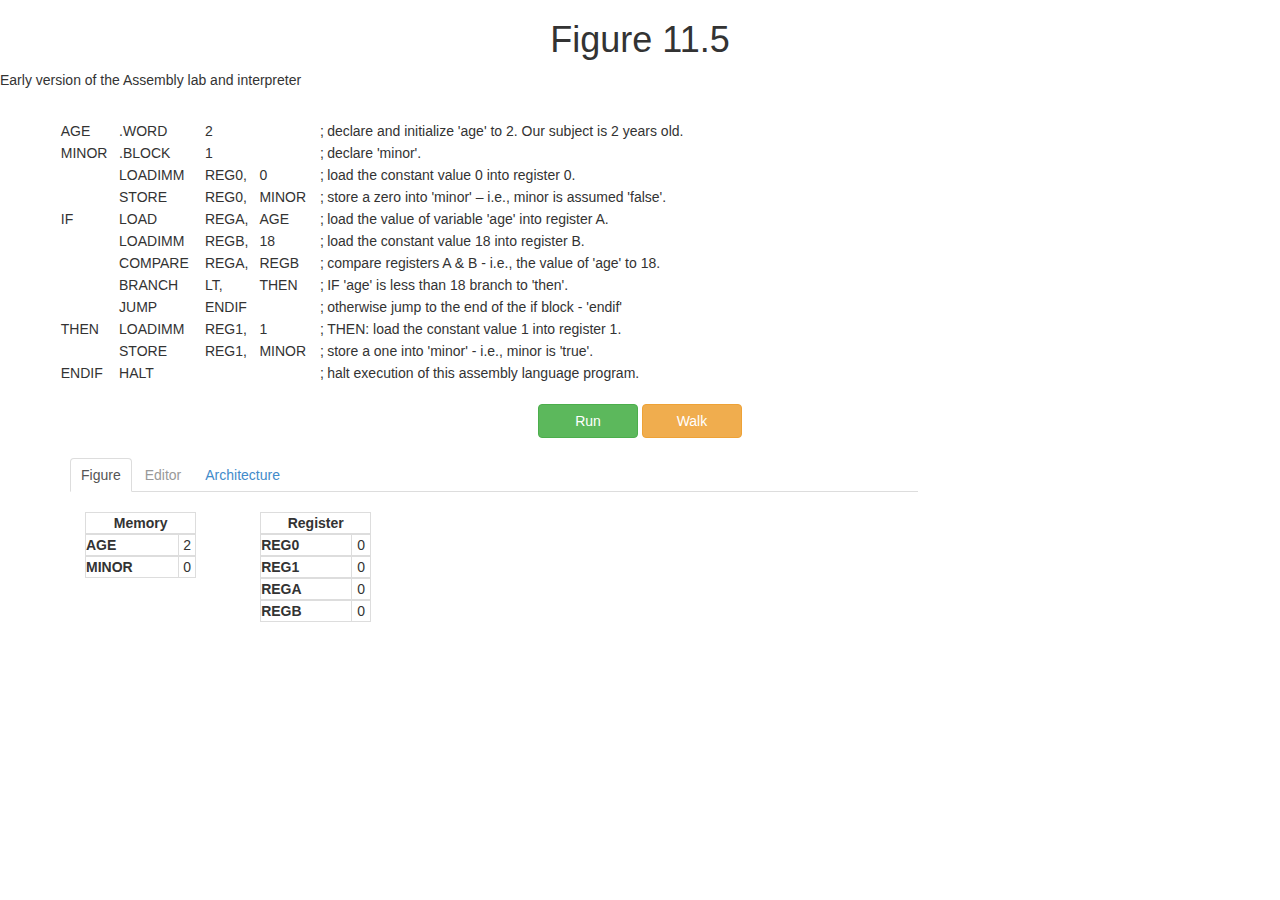
<file: fig11.5.html>
<!DOCTYPE html>
<html>

<head>
	<meta name='viewport' content='width=device-width, initial-scale=1.0'>
	<meta http-equiv='Content-Type' content='text/html; charset=utf-8'>
	<title>Figure 11.5</title>
	<link rel='stylesheet' href='lib/css/bootstrap-3.css'>
	<link rel='stylesheet' href='lib/assembly.css'>
</head>

<!-- controller for the lab -->
<body>

	<h1 class='text-center'>Figure 11.5</h1>
	<p>Early version of the Assembly lab and interpreter</p>
	<br>
	<!-- main container for the index -->
	<div ng-app='assembly' ng-controller='assemblycontroller' class='container'>

		<div class='row'>

			<div id='fig115' class='figure'>
				<table id='program' class='spanTable'>
					<tr>
						<td></td>
						<td></td>
						<td>AGE</td>
						<td class='keyword'>.WORD</td>
						<td class='constant'>2</td>
						<td></td>
						<td></td>
						<td>;</td>
						<td class='comment'>declare and initialize 'age' to 2. Our subject is 2 years old.</td>
					</tr>
					<tr>
						<td></td>
						<td></td>
						<td>MINOR</td>
						<td class='keyword'>.BLOCK</td>
						<td class='constant'>1</td>
						<td></td>
						<td></td>
						<td>;</td>
						<td class='comment'>declare 'minor'.</td>
					</tr>
					<tr>
						<td></td>
						<td></td>
						<td></td>
						<td class='command'>LOADIMM</td>
						<td>REG0,</td>
						<td class='constant'>0</td>
						<td></td>
						<td>;</td>
						<td class='comment'>load the constant value 0 into register 0.</td>
					</tr>
					<tr>
						<td></td>
						<td></td>
						<td></td>
						<td class='command'>STORE</td>
						<td>REG0,</td>
						<td>MINOR</td>
						<td></td>
						<td>;</td>
						<td class='comment'>store a zero into 'minor' – i.e., minor is assumed 'false'.</td>
					</tr>
					<tr>
						<td></td>
						<td></td>
						<td>IF</td>
						<td class='command'>LOAD</td>
						<td>REGA,</td>
						<td>AGE</td>
						<td></td>
						<td>;</td>
						<td class='comment'>load the value of variable 'age' into register A.</td>
					</tr>
					<tr>
						<td></td>
						<td></td>
						<td></td>
						<td class='command'>LOADIMM</td>
						<td>REGB,</td>
						<td class='constant'>18</td>
						<td></td>
						<td>;</td>
						<td class='comment'>load the constant value 18 into register B.</td>
					</tr>
					<tr>
						<td></td>
						<td></td>
						<td></td>
						<td class='command'>COMPARE</td>
						<td>REGA,</td>
						<td>REGB</td>
						<td></td>
						<td>;</td>
						<td class='comment'>compare registers A & B &#45; i.e., the value of 'age' to 18.</td>
					</tr>
					<tr>
						<td></td>
						<td></td>
						<td></td>
						<td class='command'>BRANCH</td>
						<td>LT,</td>
						<td>THEN</td>
						<td></td>
						<td>;</td>
						<td class='comment'>IF 'age' is less than 18 branch to 'then'.</td>
					</tr>
					<tr>
						<td></td>
						<td></td>
						<td></td>
						<td class='command'>JUMP</td>
						<td>ENDIF</td>
						<td></td>
						<td></td>
						<td>;</td>
						<td class='comment'>otherwise jump to the end of the if block &#45; 'endif'</td>
					</tr>
					<tr>
						<td></td>
						<td></td>
						<td>THEN</td>
						<td class='command'>LOADIMM</td>
						<td>REG1,</td>
						<td class='constant'>1</td>
						<td></td>
						<td>;</td>
						<td class='comment'>THEN: load the constant value 1 into register 1.</td>
					</tr>
					<tr>
						<td></td>
						<td></td>
						<td></td>
						<td class='command'>STORE</td>
						<td>REG1,</td>
						<td>MINOR</td>
						<td></td>
						<td>;</td>
						<td class='comment'>store a one into 'minor' &#45; i.e., minor is 'true'.</td>
					</tr>
					<tr>
						<td></td>
						<td></td>
						<td>ENDIF</td>
						<td class='command'>HALT</td>
						<td></td>
						<td></td>
						<td></td>
						<td>;</td>
						<td class='comment'>halt execution of this assembly language program.</td>
					</tr>
				</table>
			</div>
			<br>
			<div class='text-center'>
				<div class='btn-group-horizontal'>
					<button id='runButton' type='button' ng-class='buttonColor(runText)' ng-click='runButton()' ng-bind='runText'></button>
					<button id='walkButton' type='button' ng-class='buttonColor(walkText)' ng-click='walkButton()' ng-bind='walkText'></button>
				</div>
			</div>
			<br>
			<!-- begining of the tabs -->
			<tabset class='col-lg-9'> <!-- demo tab - shows all of the information for the current lab -->
			<tab heading='Figure'> <br>
			<div class='container'>
				<div class='row'>
					<div class='col-lg-2 col-md-2 col-sm-2 col-xs-3'>
						<div id='table'>
							<table id='variables' class='table table-bordered'>
								<thead>
									<tr>
										<th colspan='2' class='text-center'>Memory</th>
									</tr>
								</thead>
								<tbody ng-repeat='mem in varMemory'>
									<tr>
										<th ng-bind='mem.title'></th>
										<td class='text-center' ng-bind='mem.value'></td>
									</tr>
								</tbody>
							</table>
						</div>
					</div>
					<div class='col-lg-2 col-md-2 col-sm-2 col-xs-3' style='margin-left:4%'>
						<div id='table'>
							<table id='variables' class='table table-bordered'>
								<thead>
									<tr>
										<th colspan='2' class='text-center'>Register</th>
									</tr>
								</thead>
								<tbody ng-repeat='reg in varRegister'>
									<tr>
										<th ng-bind='reg.title'></th>
										<td class='text-center' ng-bind='reg.value'></td>
									</tr>
								</tbody>
							</table>
						</div>
					</div>
				</div>
			</div>
			</tab>

			<tab heading='Editor' disabled='true'> </tab>
			<!-- tab containing the memory, register, program counters, and flags -->
			<tab heading='Architecture'> <br>
			<div class='container'>
				<div id='memory' class='col-lg-3 col-md-3 col-sm-3 col-xs-4 panel panel-default'>
					<h4 class='text-center'>Memory</h4>
					<div id='spanMemWrapper'>
						<div id='spanVarMem' >
							<table class='table table-bordered' ng-repeat='var in vars' style='table-layout: fixed;'>
								<tr ng-style='set_color(var.memno)'>
									<th ng-bind='var.memno'></th>
									<td ng-bind='var.con1'></td>
									<td ng-bind='var.con2'></td>
									<td ng-bind='var.con3'></td>
									<td ng-bind='var.con4'></td>
								</tr>
							</table>
						</div>
						<div id='spanMem'>
							<table class='table table-bordered' ng-repeat='mem in memory' style='table-layout: fixed;'>
								<tr ng-style='set_color(mem.memno)'>
									<th ng-bind='mem.memno'></th>
									<td ng-bind='mem.con1'></td>
									<td ng-bind='mem.con2'></td>
									<td ng-bind='mem.con3'></td>
									<td ng-bind='mem.con4'></td>
								</tr>
							</table>
						</div>
					</div>
				</div>
				<div id='bus'>Data Bus</div>
				<div id='cpu' class='col-lg-6 col-md-6 col-sm-6 col-xs-6 panel panel-default'>
				<h3 class='text-center'>CPU</h3>
					<div class='panel panel-default' style='width: 100%;'>
						<!-- table containing the register information -->
						<div id='registers' class='col-lg-4  col-md-4 col-sm-4 col-xs-6'>
							<h4>Registers</h4>
							<!-- I should be outside of this box -->
							<div id='spanReg'>
								<table class='table table-bordered' style='table-layout:auto;' ng-repeat='reg in register'>
									<tbody>
										<tr>
											<th class='text-center' ng-bind='reg.content'></th>
											<td class='text-center' ng-bind='reg.value'></td>
										</tr>
									</tbody>
								</table>
							</div>
						</div>
						<!-- program counter and instruction register table -->
						<div id='counter-flags' class='col-lg-2 col-md-2 col-sm-4 col-xs-6'>
							<table class='table table-bordered'>
								<tbody>
									<tr>
										<th class='text-center' colspan='4'>Program Counter</th>
									</tr>
									<tr>
										<td class='text-center' colspan='4' ng-repeat='cnt in counter' ng-bind='cnt.content'></td>
									</tr>
									<tr>
										<th class='text-center' colspan='4'>Instruction Register</th>
									</tr>
									<tr ng-repeat='inst in instructionRegister' class='text-center'>
										<td ng-bind='inst.con1'></td>
										<td ng-bind='inst.con2'></td>
										<td ng-bind='inst.con3'></td>
										<td ng-bind='inst.con4'></td>
									<tr>
								</tbody>
							</table>
							<!-- flag table -->
							<table class='table table-bordered'>
								<thead>
									<tr>
										<th colspan='2' class='text-center'>Flags</th>
									</tr>
								</thead>
								<tbody>
								<tr>
									<td><strong>Carry</strong></td>
									<td class='text-center' ng-repeat='carry in carryFlag' ng-bind='carry.flag'></td>
								</tr>
								<tr>
									<td><strong>Negative</strong></td>
									<td class='text-center' ng-repeat='neg in negativeFlag' ng-bind='neg.flag'></td>
								</tr>
								<tr>
									<td><strong>Zero</strong></td>
									<td class='text-center' ng-repeat='zero in zeroFlag' ng-bind='zero.flag'></td>
								</tr>
								<tr>
									<td><strong>Overflow</strong></td>
									<td class='text-center' ng-repeat='over in overflowFlag' ng-bind='over.flag'></td>
								</tr>
								</tbody>
							</table>
						</div>
					</div>
				</div>
			</div>
			</tab></tabset>
			<br>
		</div>
	</div>

	<!-- need to get it working so i dont need the online repositories -->
	<script type='text/javascript' src='lib/js/angular.js'></script>
	<script type='text/javascript' src='lib/js/jQuery.js'></script>
	<script type='text/javascript' src='lib/js/less.js'></script>
	<script type='text/javascript' src='lib/js/ui-bootstrap-0.10.0.js'></script>
	<script type='text/javascript' src='lib/js/tabs.js'></script>
	<script type='text/javascript' src='lib/js/ui-bootstrap.js'></script>
	<script type='text/javascript' src='js/assemblyui.js'></script>
	<script type='text/javascript' src='js/inputs.js'></script>
	<script></script>
</body>
</html>
<!-- vim: set ts=2 sw=2 tw=0 noet :-->
</file>
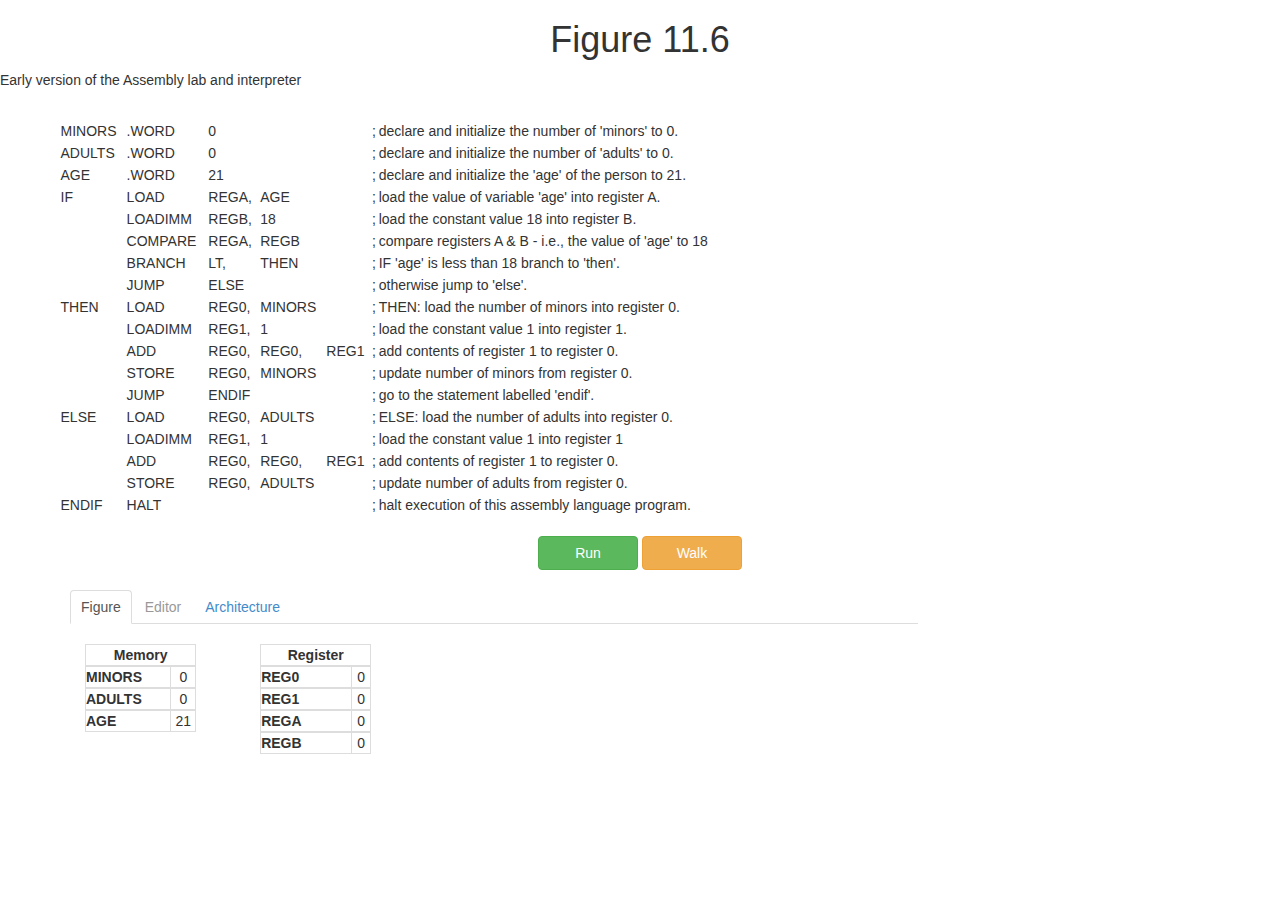
<file: fig11.6.html>
<!DOCTYPE html>
<html>

<head>
	<meta name='viewport' content='width=device-width, initial-scale=1.0'>
	<meta http-equiv='Content-Type' content='text/html; charset=utf-8'>
	<title>Figure 11.6</title>
	<link rel='stylesheet' href='lib/css/bootstrap-3.css'>
	<link rel='stylesheet' href='lib/assembly.css'>
</head>

<!-- controller for the lab -->
<body>

	<h1 class='text-center'>Figure 11.6</h1>
	<p>Early version of the Assembly lab and interpreter</p>
	<br>
	<!-- main container for the index -->
	<div ng-app='assembly' ng-controller='assemblycontroller' class='container'>


		<div class='row'>

			<div id='fig116' class='figure'>
				<table id='program' class='spanTable'>
					<tr>
						<td></td>
						<td></td>
						<td>MINORS</td>
						<td class='keyword'>.WORD</td>
						<td class='constant'>0</td>
						<td></td>
						<td></td>
						<td>;</td>
						<td class='comment'>declare and initialize the number of 'minors' to 0.</td>
					</tr>
					<tr>
						<td></td>
						<td></td>
						<td>ADULTS</td>
						<td class='keyword'>.WORD</td>
						<td class='constant'>0</td>
						<td></td>
						<td></td>
						<td>;</td>
						<td class='comment'>declare and initialize the number of 'adults' to 0.</td>
					</tr>
					<tr>
						<td></td>
						<td></td>
						<td>AGE</td>
						<td class='keyword'>.WORD</td>
						<td class='constant'>21</td>
						<td></td>
						<td></td>
						<td>;</td>
						<td class='comment'>declare and initialize the 'age' of the person to 21.</td>
					</tr>
					<tr>
						<td></td>
						<td></td>
						<td>IF</td>
						<td class='command'>LOAD</td>
						<td>REGA,</td>
						<td>AGE</td>
						<td></td>
						<td>;</td>
						<td class='comment'>load the value of variable 'age' into register A.</td>
					</tr>
					<tr>
						<td></td>
						<td></td>
						<td></td>
						<td class='command'>LOADIMM</td>
						<td>REGB,</td>
						<td class='constant'>18</td>
						<td></td>
						<td>;</td>
						<td class='comment'>load the constant value 18 into register B.</td>
					</tr>
					<tr>
						<td></td>
						<td></td>
						<td></td>
						<td class='command'>COMPARE</td>
						<td>REGA,</td>
						<td>REGB</td>
						<td></td>
						<td>;</td>
						<td class='comment'>compare registers A & B &#45; i.e., the value of 'age' to 18</td>
					</tr>
					<tr>
						<td></td>
						<td></td>
						<td></td>
						<td class='command'>BRANCH</td>
						<td>LT,</td>
						<td>THEN</td>
						<td></td>
						<td>;</td>
						<td class='comment'>IF 'age' is less than 18 branch to 'then'.</td>
					</tr>
					<tr>
						<td></td>
						<td></td>
						<td></td>
						<td class='command'>JUMP</td>
						<td>ELSE</td>
						<td></td>
						<td></td>
						<td>;</td>
						<td class='comment'>otherwise jump to 'else'.</td>
					</tr>
					<tr>
						<td></td>
						<td></td>
						<td>THEN</td>
						<td class='command'>LOAD</td>
						<td>REG0,</td>
						<td>MINORS</td>
						<td></td>
						<td>;</td>
						<td class='comment'>THEN: load the number of minors into register 0.</td>
					</tr>
					<tr>
						<td></td>
						<td></td>
						<td></td>
						<td class='command'>LOADIMM</td>
						<td>REG1,</td>
						<td class='constant'>1</td>
						<td></td>
						<td>;</td>
						<td class='comment'>load the constant value 1 into register 1.</td>
					</tr>
					<tr>
						<td></td>
						<td></td>
						<td></td>
						<td class='command'>ADD</td>
						<td>REG0,</td>
						<td>REG0,</td>
						<td>REG1</td>
						<td>;</td>
						<td class='comment'>add contents of register 1 to register 0.</td>
					</tr>
					<tr>
						<td></td>
						<td></td>
						<td></td>
						<td class='command'>STORE</td>
						<td>REG0,</td>
						<td>MINORS</td>
						<td></td>
						<td>;</td>
						<td class='comment'>update number of minors from register 0.</td>
					</tr>
					<tr>
						<td></td>
						<td></td>
						<td></td>
						<td class='command'>JUMP</td>
						<td>ENDIF</td>
						<td></td>
						<td></td>
						<td>;</td>
						<td class='comment'>go to the statement labelled 'endif'.</td>
					</tr>
					<tr>
						<td></td>
						<td></td>
						<td>ELSE</td>
						<td class='command'>LOAD</td>
						<td>REG0,</td>
						<td>ADULTS</td>
						<td></td>
						<td>;</td>
						<td class='comment'>ELSE: load the number of adults into register 0.</td>
					</tr>
					<tr>
						<td></td>
						<td></td>
						<td></td>
						<td class='command'>LOADIMM</td>
						<td>REG1,</td>
						<td class='constant'>1</td>
						<td></td>
						<td>;</td>
						<td class='comment'>load the constant value 1 into register 1</td>
					</tr>
					<tr>
						<td></td>
						<td></td>
						<td></td>
						<td class='command'>ADD</td>
						<td>REG0,</td>
						<td>REG0,</td>
						<td>REG1</td>
						<td>;</td>
						<td class='comment'>add contents of register 1 to register 0.</td>
					</tr>
					<tr>
						<td></td>
						<td></td>
						<td></td>
						<td class='command'>STORE</td>
						<td>REG0,</td>
						<td>ADULTS</td>
						<td></td>
						<td>;</td>
						<td class='comment'>update number of adults from register 0.</td>
					</tr>
					<tr>
						<td></td>
						<td></td>
						<td>ENDIF</td>
						<td class='command'>HALT</td>
						<td></td>
						<td></td>
						<td></td>
						<td>;</td>
						<td class='comment'>halt execution of this assembly language program.</td>
					</tr>
				</table>
			</div>
			<br>
			<div class='text-center'>
				<div class='btn-group-horizontal'>
					<button id='runButton' type='button' ng-class='buttonColor(runText)' ng-click='runButton()' ng-bind='runText'></button>
					<button id='walkButton' type='button' ng-class='buttonColor(walkText)' ng-click='walkButton()' ng-bind='walkText'></button>
				</div>
			</div>
			<br>
			<!-- begining of the tabs -->
			<tabset class='col-lg-9'> <!-- demo tab - shows all of the information for the current lab -->
			<tab heading='Figure'> <br>
			<div class='container'>
				<div class='row'>
					<div class='col-lg-2 col-md-2 col-sm-2 col-xs-3'>
						<div id='table'>
							<table id='variables' class='table table-bordered'>
								<thead>
									<tr>
										<th colspan='2' class='text-center'>Memory</th>
									</tr>
								</thead>
								<tbody ng-repeat='mem in varMemory'>
									<tr>
										<th ng-bind='mem.title'></th>
										<td class='text-center' ng-bind='mem.value'></td>
									</tr>
								</tbody>
							</table>
						</div>
					</div>
					<div class='col-lg-2 col-md-2 col-sm-2 col-xs-3' style='margin-left:4%'>
						<div id='table'>
							<table id='variables' class='table table-bordered'>
								<thead>
									<tr>
										<th colspan='2' class='text-center'>Register</th>
									</tr>
								</thead>
								<tbody ng-repeat='reg in varRegister'>
									<tr>
										<th ng-bind='reg.title'></th>
										<td class='text-center' ng-bind='reg.value'></td>
									</tr>
								</tbody>
							</table>
						</div>
					</div>
				</div>
			</div>
			</tab>

			<tab heading='Editor' disabled='true'> </tab>
			<!-- tab containing the memory, register, program counters, and flags -->
			<tab heading='Architecture'> <br>
			<div class='container'>
				<div id='memory' class='col-lg-3 col-md-3 col-sm-3 col-xs-4 panel panel-default'>
					<h4 class='text-center'>Memory</h4>
					<div id='spanMemWrapper'>
						<div id='spanVarMem' >
							<table class='table table-bordered' ng-repeat='var in vars' style='table-layout: fixed;'>
								<tr ng-style='set_color(var.memno)'>
									<th ng-bind='var.memno'></th>
									<td ng-bind='var.con1'></td>
									<td ng-bind='var.con2'></td>
									<td ng-bind='var.con3'></td>
									<td ng-bind='var.con4'></td>
								</tr>
							</table>
						</div>
						<div id='spanMem'>
							<table class='table table-bordered' ng-repeat='mem in memory' style='table-layout: fixed;'>
								<tr ng-style='set_color(mem.memno)'>
									<th ng-bind='mem.memno'></th>
									<td ng-bind='mem.con1'></td>
									<td ng-bind='mem.con2'></td>
									<td ng-bind='mem.con3'></td>
									<td ng-bind='mem.con4'></td>
								</tr>
							</table>
						</div>
					</div>
				</div>
				<div id='bus'>Data Bus</div>
				<div id='cpu' class='col-lg-6 col-md-6 col-sm-6 col-xs-6 panel panel-default'>
				<h3 class='text-center'>CPU</h3>
					<div class='panel panel-default' style='width: 100%;'>
						<!-- table containing the register information -->
						<div id='registers' class='col-lg-4  col-md-4 col-sm-4 col-xs-6'>
							<h4>Registers</h4>
							<!-- I should be outside of this box -->
							<div id='spanReg'>
								<table class='table table-bordered' style='table-layout:auto;' ng-repeat='reg in register'>
									<tbody>
										<tr>
											<th class='text-center' ng-bind='reg.content'></th>
											<td class='text-center' ng-bind='reg.value'></td>
										</tr>
									</tbody>
								</table>
							</div>
						</div>
						<!-- program counter and instruction register table -->
						<div id='counter-flags' class='col-lg-2 col-md-2 col-sm-4 col-xs-6'>
							<table class='table table-bordered'>
								<tbody>
									<tr>
										<th class='text-center' colspan='4'>Program Counter</th>
									</tr>
									<tr>
										<td class='text-center' colspan='4' ng-repeat='cnt in counter' ng-bind='cnt.content'></td>
									</tr>
									<tr>
										<th class='text-center' colspan='4'>Instruction Register</th>
									</tr>
									<tr ng-repeat='inst in instructionRegister' class='text-center'>
										<td ng-bind='inst.con1'></td>
										<td ng-bind='inst.con2'></td>
										<td ng-bind='inst.con3'></td>
										<td ng-bind='inst.con4'></td>
									<tr>
								</tbody>
							</table>
							<!-- flag table -->
							<table class='table table-bordered'>
								<thead>
									<tr>
										<th colspan='2' class='text-center'>Flags</th>
									</tr>
								</thead>
								<tbody>
								<tr>
									<td><strong>Carry</strong></td>
									<td class='text-center' ng-repeat='carry in carryFlag' ng-bind='carry.flag'></td>
								</tr>
								<tr>
									<td><strong>Negative</strong></td>
									<td class='text-center' ng-repeat='neg in negativeFlag' ng-bind='neg.flag'></td>
								</tr>
								<tr>
									<td><strong>Zero</strong></td>
									<td class='text-center' ng-repeat='zero in zeroFlag' ng-bind='zero.flag'></td>
								</tr>
								<tr>
									<td><strong>Overflow</strong></td>
									<td class='text-center' ng-repeat='over in overflowFlag' ng-bind='over.flag'></td>
								</tr>
								</tbody>
							</table>
						</div>
					</div>
				</div>
			</div>
			</tab></tabset>
			<br>
		</div>
	</div>

	<!-- need to get it working so i dont need the online repositories -->
	<script type='text/javascript' src='lib/js/angular.js'></script>
	<script type='text/javascript' src='lib/js/jQuery.js'></script>
	<script type='text/javascript' src='lib/js/less.js'></script>
	<script type='text/javascript' src='lib/js/ui-bootstrap-0.10.0.js'></script>
	<script type='text/javascript' src='lib/js/tabs.js'></script>
	<script type='text/javascript' src='lib/js/ui-bootstrap.js'></script>
	<script type='text/javascript' src='js/assemblyui.js'></script>
	<script type='text/javascript' src='js/inputs.js'></script>
	<script></script>
</body>
</html>
<!-- vim: set ts=2 sw=2 tw=0 noet :-->
</file>
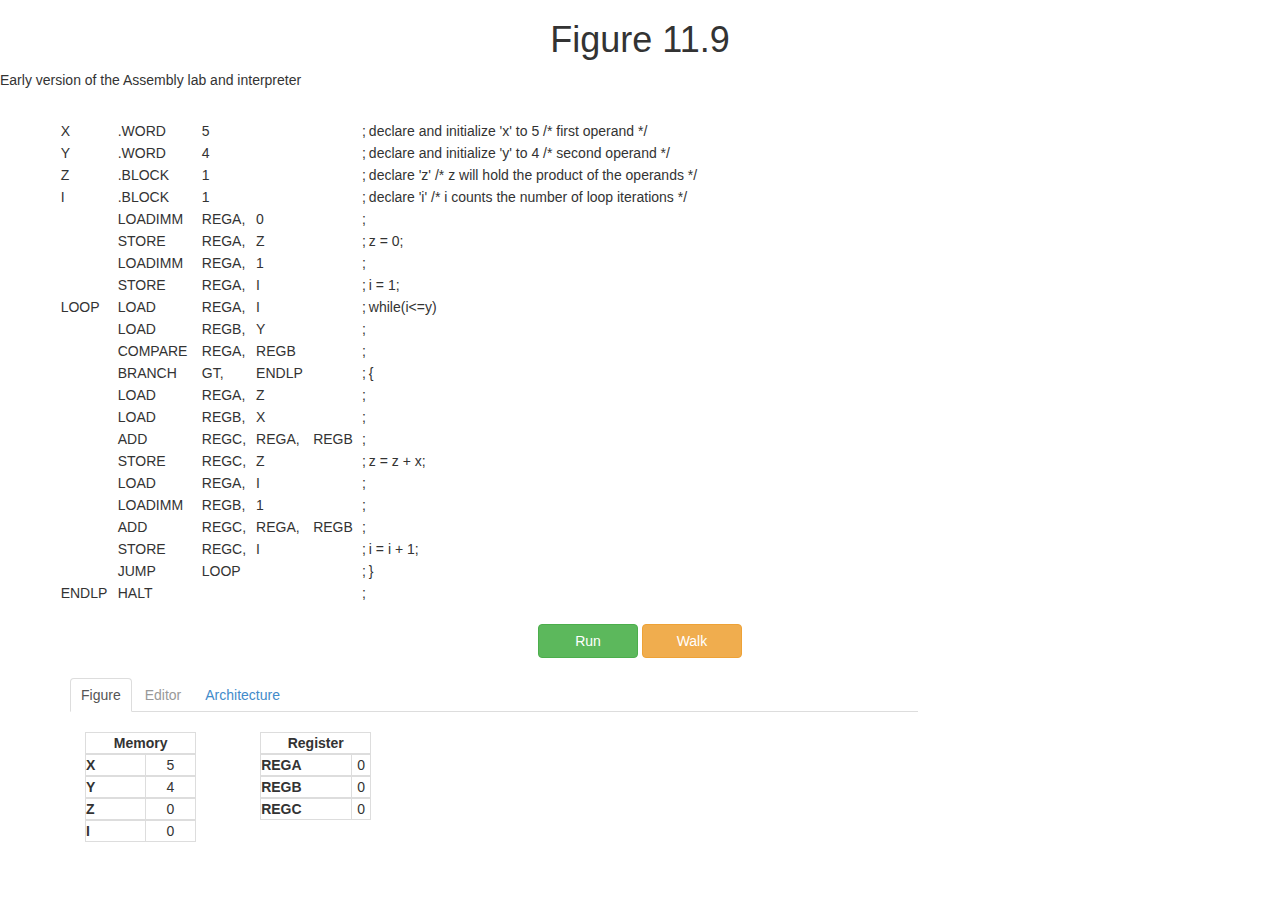
<file: fig11.9.html>
<!DOCTYPE html>
<html>

<head>
	<meta name='viewport' content='width=device-width, initial-scale=1.0'>
	<meta http-equiv='Content-Type' content='text/html; charset=utf-8'>
	<title>Figure 11.9</title>
	<link rel='stylesheet' href='lib/css/bootstrap-3.css'>
	<link rel='stylesheet' href='lib/assembly.css'>
</head>

<!-- controller for the lab -->
<body>

	<h1 class='text-center'>Figure 11.9</h1>
	<p>Early version of the Assembly lab and interpreter</p>
	<br>
	<!-- main container for the index -->
	<div ng-app='assembly' ng-controller='assemblycontroller' class='container'>


		<div class='row'>

			<div id='fig119' class='figure'>
				<table id='program' class='spanTable'>
					<tr>
						<td></td>
						<td></td>
						<td>X</td>
						<td class='keyword'>.WORD</td>
						<td class='constant'>5</td>
						<td></td>
						<td></td>
						<td>;</td>
						<td class='comment'>declare and initialize 'x' to 5 &#47;&#42; first operand &#42;&#47;</td>
					</tr>
					<tr>
						<td></td>
						<td></td>
						<td>Y</td>
						<td class='keyword'>.WORD</td>
						<td class='constant'>4</td>
						<td></td>
						<td></td>
						<td>;</td>
						<td class='comment'>declare and initialize 'y' to 4 &#47;&#42; second operand &#42;&#47;</td>
					</tr>
					<tr>
						<td></td>
						<td></td>
						<td>Z</td>
						<td class='keyword'>.BLOCK</td>
						<td class='constant'>1</td>
						<td></td>
						<td></td>
						<td>;</td>
						<td class='comment'>declare 'z' &#47;&#42; z will hold the product of the operands &#42;&#47;</td>
					</tr>
					<tr>
						<td></td>
						<td></td>
						<td>I</td>
						<td class='keyword'>.BLOCK</td>
						<td class='constant'>1</td>
						<td></td>
						<td></td>
						<td>;</td>
						<td class='comment'>declare 'i' &#47;&#42; i counts the number of loop iterations &#42;&#47;</td>
					</tr>
					<tr>
						<td></td>
						<td></td>
						<td></td>
						<td class='command'>LOADIMM</td>
						<td>REGA,</td>
						<td class='constant'>0</td>
						<td></td>
						<td>;</td>
						<td></td>
					</tr>
					<tr>
						<td></td>
						<td></td>
						<td></td>
						<td class='command'>STORE</td>
						<td>REGA,</td>
						<td>Z</td>
						<td></td>
						<td>;</td>
						<td class='comment'>z = 0;</td>
					</tr>
					<tr>
						<td></td>
						<td></td>
						<td></td>
						<td class='command'>LOADIMM</td>
						<td>REGA,</td>
						<td class='constant'>1</td>
						<td></td>
						<td>;</td>
						<td></td>
					</tr>
					<tr>
						<td></td>
						<td></td>
						<td></td>
						<td class='command'>STORE</td>
						<td>REGA,</td>
						<td>I</td>
						<td></td>
						<td>;</td>
						<td class='comment'>i = 1;</td>
					</tr>
					<tr>
						<td></td>
						<td></td>
						<td>LOOP</td>
						<td class='command'>LOAD</td>
						<td>REGA,</td>
						<td>I</td>
						<td></td>
						<td>;</td>
						<td class='comment'>while(i<=y)</td>
					</tr>
					<tr>
						<td></td>
						<td></td>
						<td></td>
						<td class='command'>LOAD</td>
						<td>REGB,</td>
						<td>Y</td>
						<td></td>
						<td>;</td>
						<td></td>
					</tr>
					<tr>
						<td></td>
						<td></td>
						<td></td>
						<td class='command'>COMPARE</td>
						<td>REGA,</td>
						<td>REGB</td>
						<td></td>
						<td>;</td>
						<td></td>
					</tr>
					<tr>
						<td></td>
						<td></td>
						<td></td>
						<td class='command'>BRANCH</td>
						<td>GT,</td>
						<td>ENDLP</td>
						<td></td>
						<td>;</td>
						<td class='comment'>{</td>
					</tr>
					<tr>
						<td></td>
						<td></td>
						<td></td>
						<td class='command'>LOAD</td>
						<td>REGA,</td>
						<td>Z</td>
						<td></td>
						<td>;</td>
						<td></td>
					</tr>
					<tr>
						<td></td>
						<td></td>
						<td></td>
						<td class='command'>LOAD</td>
						<td>REGB,</td>
						<td>X</td>
						<td></td>
						<td>;</td>
						<td></td>
					</tr>
					<tr>
						<td></td>
						<td></td>
						<td></td>
						<td class='command'>ADD</td>
						<td>REGC,</td>
						<td>REGA,</td>
						<td>REGB</td>
						<td>;</td>
						<td></td>
					</tr>
					<tr>
						<td></td>
						<td></td>
						<td></td>
						<td class='command'>STORE</td>
						<td>REGC,</td>
						<td>Z</td>
						<td></td>
						<td>;</td>
						<td class='comment'>z = z + x;</td>
					</tr>
					<tr>
						<td></td>
						<td></td>
						<td></td>
						<td class='command'>LOAD</td>
						<td>REGA,</td>
						<td>I</td>
						<td></td>
						<td>;</td>
						<td></td>
					</tr>
					<tr>
						<td></td>
						<td></td>
						<td></td>
						<td class='command'>LOADIMM</td>
						<td>REGB,</td>
						<td class='constant'>1</td>
						<td></td>
						<td>;</td>
						<td></td>
					</tr>
					<tr>
						<td></td>
						<td></td>
						<td></td>
						<td class='command'>ADD</td>
						<td>REGC,</td>
						<td>REGA,</td>
						<td>REGB</td>
						<td>;</td>
						<td></td>
					</tr>
					<tr>
						<td></td>
						<td></td>
						<td></td>
						<td class='command'>STORE</td>
						<td>REGC,</td>
						<td>I</td>
						<td></td>
						<td>;</td>
						<td class='comment'>i = i + 1;</td>
					</tr>
					<tr>
						<td></td>
						<td></td>
						<td></td>
						<td class='command'>JUMP</td>
						<td>LOOP</td>
						<td></td>
						<td></td>
						<td>;</td>
						<td class='comment'>}</td>
					</tr>
					<tr>
						<td></td>
						<td></td>
						<td>ENDLP</td>
						<td class='command'>HALT</td>
						<td></td>
						<td></td>
						<td></td>
						<td>;</td>
						<td></td>
					</tr>
				</table>
			</div>
			<br>
			<div class='text-center'>
				<div class='btn-group-horizontal'>
					<button id='runButton' type='button' ng-class='buttonColor(runText)' ng-click='runButton()' ng-bind='runText'></button>
					<button id='walkButton' type='button' ng-class='buttonColor(walkText)' ng-click='walkButton()' ng-bind='walkText'></button>
				</div>
			</div>
			<br>
			<!-- begining of the tabs -->
			<tabset class='col-lg-9'> <!-- demo tab - shows all of the information for the current lab -->
			<tab heading='Figure'> <br>
			<div class='container'>
				<div class='row'>
					<div class='col-lg-2 col-md-2 col-sm-2 col-xs-3'>
						<div id='table'>
							<table id='variables' class='table table-bordered'>
								<thead>
									<tr>
										<th colspan='2' class='text-center'>Memory</th>
									</tr>
								</thead>
								<tbody ng-repeat='mem in varMemory'>
									<tr>
										<th ng-bind='mem.title'></th>
										<td class='text-center' ng-bind='mem.value'></td>
									</tr>
								</tbody>
							</table>
						</div>
					</div>
					<div class='col-lg-2 col-md-2 col-sm-2 col-xs-3' style='margin-left:4%'>
						<div id='table'>
							<table id='variables' class='table table-bordered'>
								<thead>
									<tr>
										<th colspan='2' class='text-center'>Register</th>
									</tr>
								</thead>
								<tbody ng-repeat='reg in varRegister'>
									<tr>
										<th ng-bind='reg.title'></th>
										<td class='text-center' ng-bind='reg.value'></td>
									</tr>
								</tbody>
							</table>
						</div>
					</div>
				</div>
			</div>
			</tab>

			<tab heading='Editor' disabled='true'> </tab>
			<!-- tab containing the memory, register, program counters, and flags -->
			<tab heading='Architecture'> <br>
			<div class='container'>
				<div id='memory' class='col-lg-3 col-md-3 col-sm-3 col-xs-4 panel panel-default'>
					<h4 class='text-center'>Memory</h4>
					<div id='spanMemWrapper'>
						<div id='spanVarMem' >
							<table class='table table-bordered' ng-repeat='var in vars' style='table-layout: fixed;'>
								<tr ng-style='set_color(var.memno)'>
									<th ng-bind='var.memno'></th>
									<td ng-bind='var.con1'></td>
									<td ng-bind='var.con2'></td>
									<td ng-bind='var.con3'></td>
									<td ng-bind='var.con4'></td>
								</tr>
							</table>
						</div>
						<div id='spanMem'>
							<table class='table table-bordered' ng-repeat='mem in memory' style='table-layout: fixed;'>
								<tr ng-style='set_color(mem.memno)'>
									<th ng-bind='mem.memno'></th>
									<td ng-bind='mem.con1'></td>
									<td ng-bind='mem.con2'></td>
									<td ng-bind='mem.con3'></td>
									<td ng-bind='mem.con4'></td>
								</tr>
							</table>
						</div>
					</div>
				</div>
				<div id='bus'>Data Bus</div>
				<div id='cpu' class='col-lg-6 col-md-6 col-sm-6 col-xs-6 panel panel-default'>
				<h3 class='text-center'>CPU</h3>
					<div class='panel panel-default' style='width: 100%;'>
						<!-- table containing the register information -->
						<div id='registers' class='col-lg-4  col-md-4 col-sm-4 col-xs-6'>
							<h4>Registers</h4>
							<!-- I should be outside of this box -->
							<div id='spanReg'>
								<table class='table table-bordered' style='table-layout:auto;' ng-repeat='reg in register'>
									<tbody>
										<tr>
											<th class='text-center' ng-bind='reg.content'></th>
											<td class='text-center' ng-bind='reg.value'></td>
										</tr>
									</tbody>
								</table>
							</div>
						</div>
						<!-- program counter and instruction register table -->
						<div id='counter-flags' class='col-lg-2 col-md-2 col-sm-4 col-xs-6'>
							<table class='table table-bordered'>
								<tbody>
									<tr>
										<th class='text-center' colspan='4'>Program Counter</th>
									</tr>
									<tr>
										<td class='text-center' colspan='4' ng-repeat='cnt in counter' ng-bind='cnt.content'></td>
									</tr>
									<tr>
										<th class='text-center' colspan='4'>Instruction Register</th>
									</tr>
									<tr ng-repeat='inst in instructionRegister' class='text-center'>
										<td ng-bind='inst.con1'></td>
										<td ng-bind='inst.con2'></td>
										<td ng-bind='inst.con3'></td>
										<td ng-bind='inst.con4'></td>
									<tr>
								</tbody>
							</table>
							<!-- flag table -->
							<table class='table table-bordered'>
								<thead>
									<tr>
										<th colspan='2' class='text-center'>Flags</th>
									</tr>
								</thead>
								<tbody>
								<tr>
									<td><strong>Carry</strong></td>
									<td class='text-center' ng-repeat='carry in carryFlag' ng-bind='carry.flag'></td>
								</tr>
								<tr>
									<td><strong>Negative</strong></td>
									<td class='text-center' ng-repeat='neg in negativeFlag' ng-bind='neg.flag'></td>
								</tr>
								<tr>
									<td><strong>Zero</strong></td>
									<td class='text-center' ng-repeat='zero in zeroFlag' ng-bind='zero.flag'></td>
								</tr>
								<tr>
									<td><strong>Overflow</strong></td>
									<td class='text-center' ng-repeat='over in overflowFlag' ng-bind='over.flag'></td>
								</tr>
								</tbody>
							</table>
						</div>
					</div>
				</div>
			</div>
			</tab></tabset>
			<br>
		</div>
	</div>

	<!-- need to get it working so i dont need the online repositories -->
	<script type='text/javascript' src='lib/js/angular.js'></script>
	<script type='text/javascript' src='lib/js/jQuery.js'></script>
	<script type='text/javascript' src='lib/js/less.js'></script>
	<script type='text/javascript' src='lib/js/ui-bootstrap-0.10.0.js'></script>
	<script type='text/javascript' src='lib/js/tabs.js'></script>
	<script type='text/javascript' src='lib/js/ui-bootstrap.js'></script>
	<script type='text/javascript' src='js/assemblyui.js'></script>
	<script type='text/javascript' src='js/inputs.js'></script>
	<script></script>
</body>
</html>
<!-- vim: set ts=2 sw=2 tw=0 noet :-->
</file>
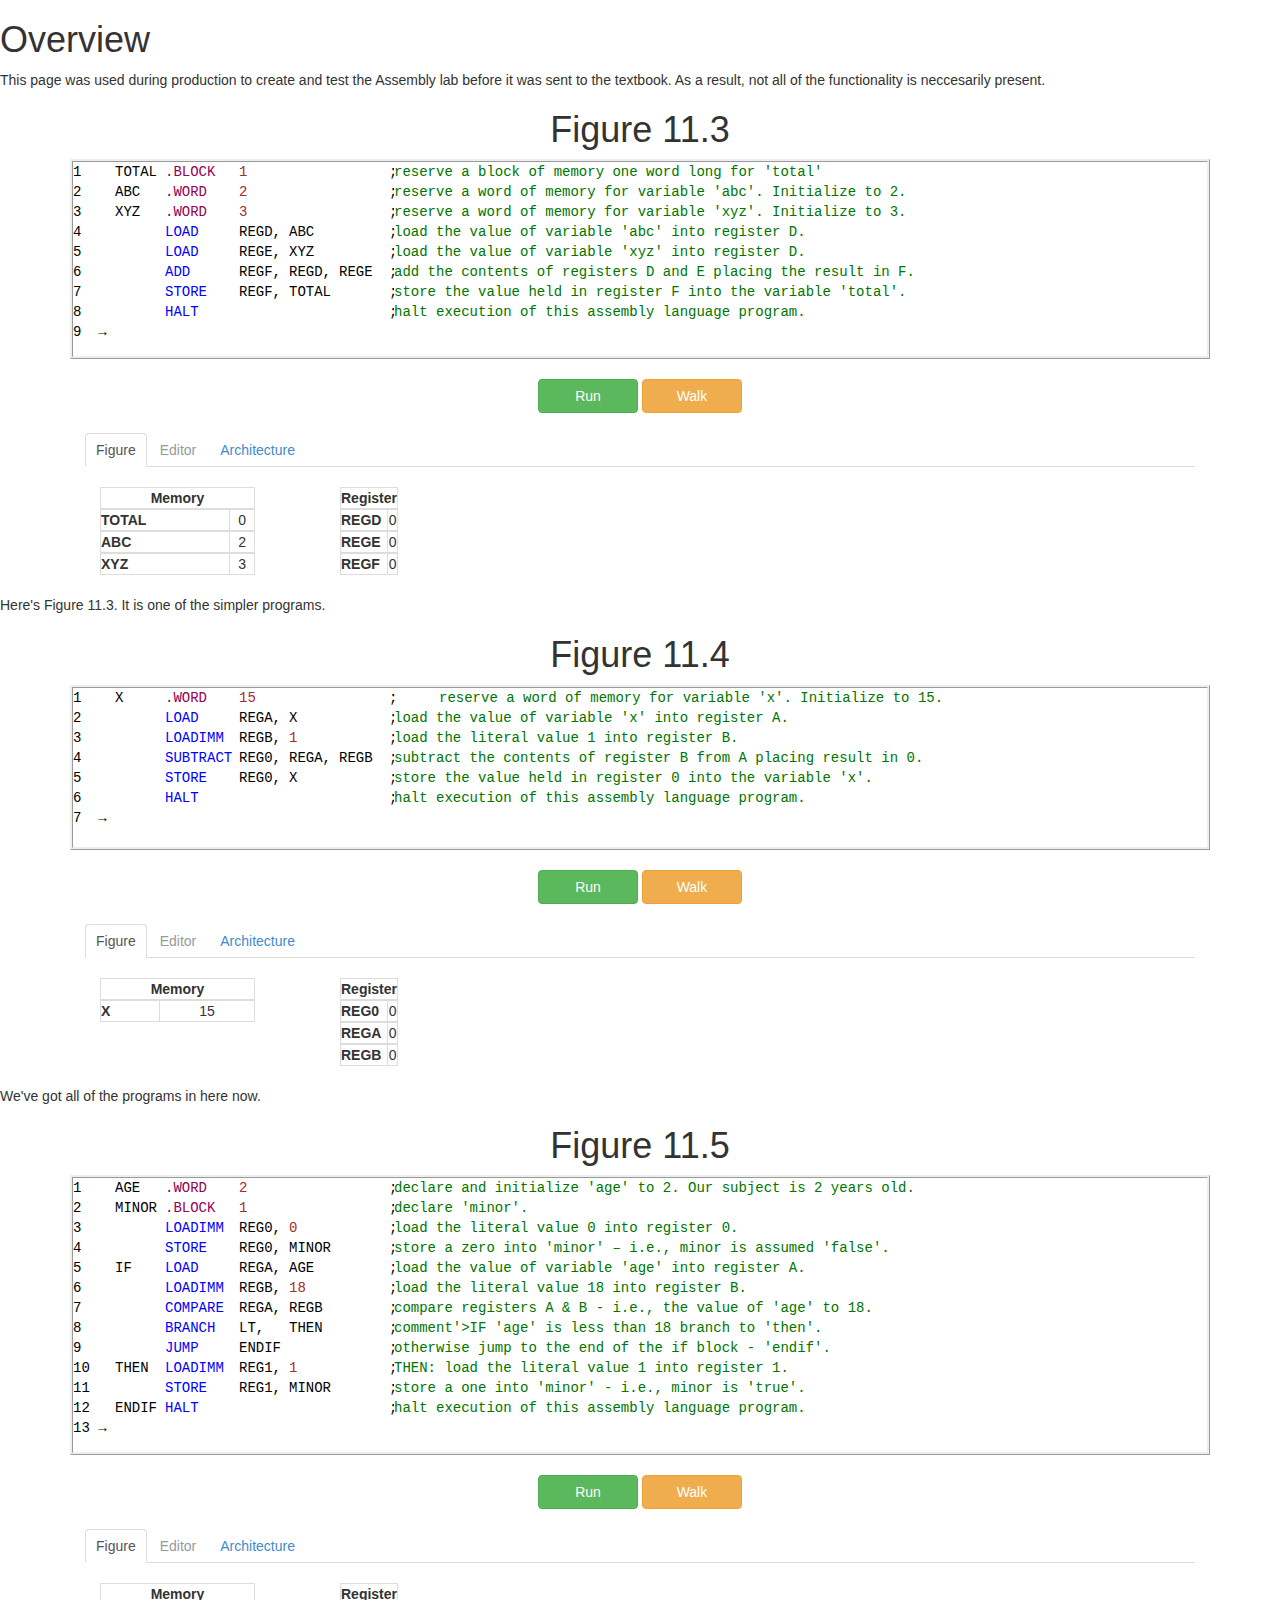
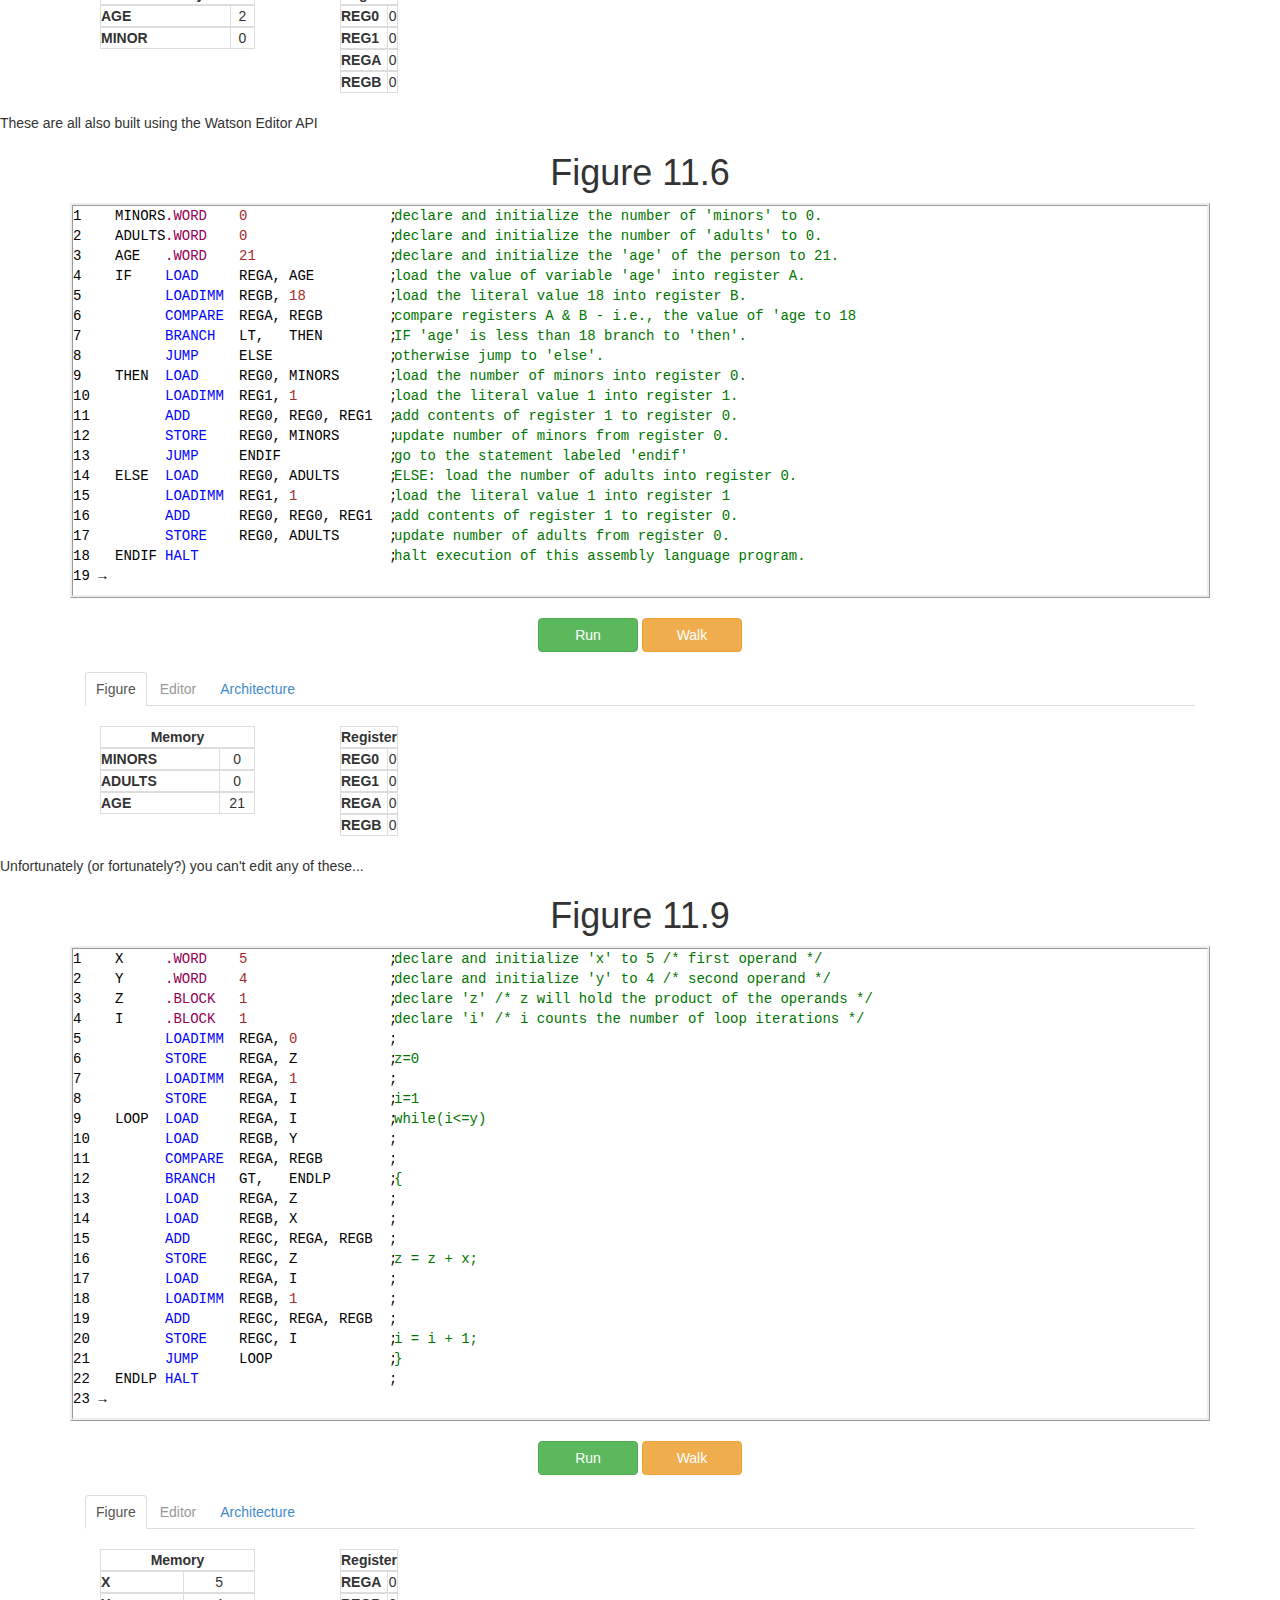
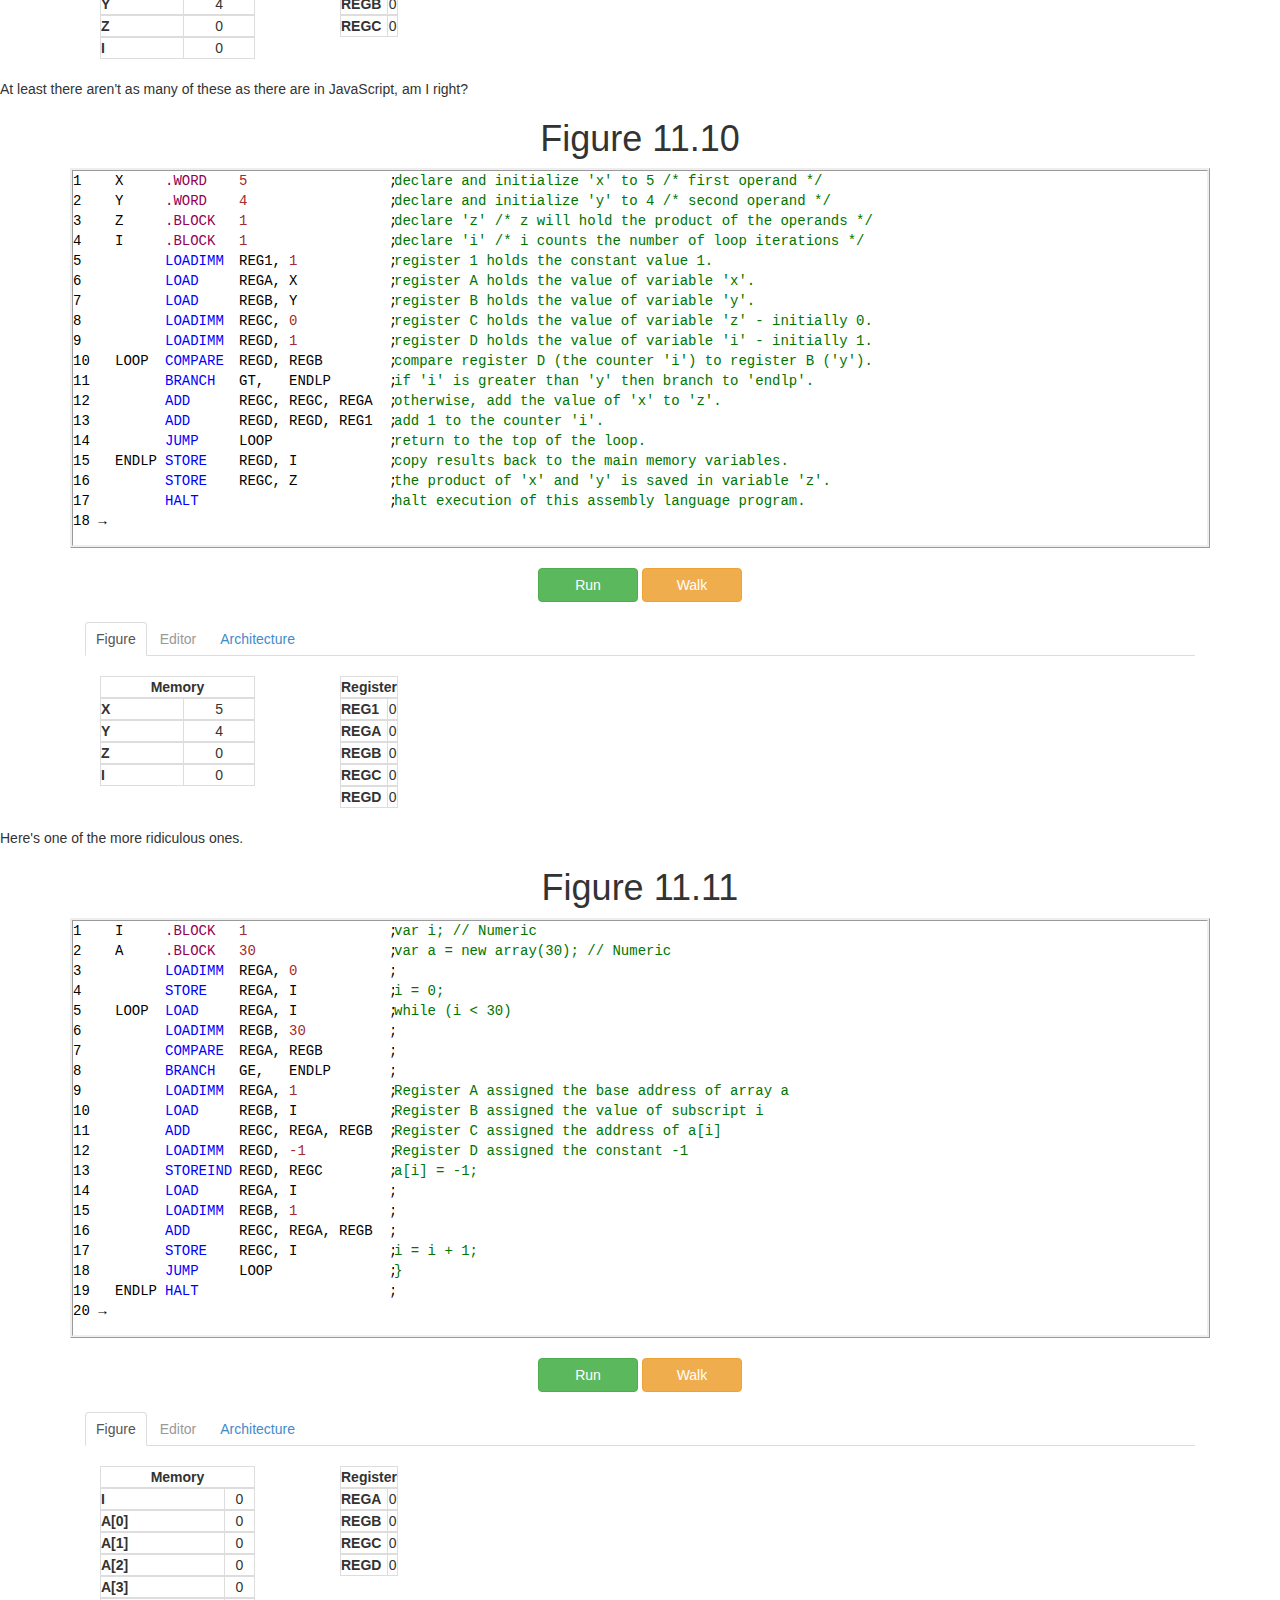
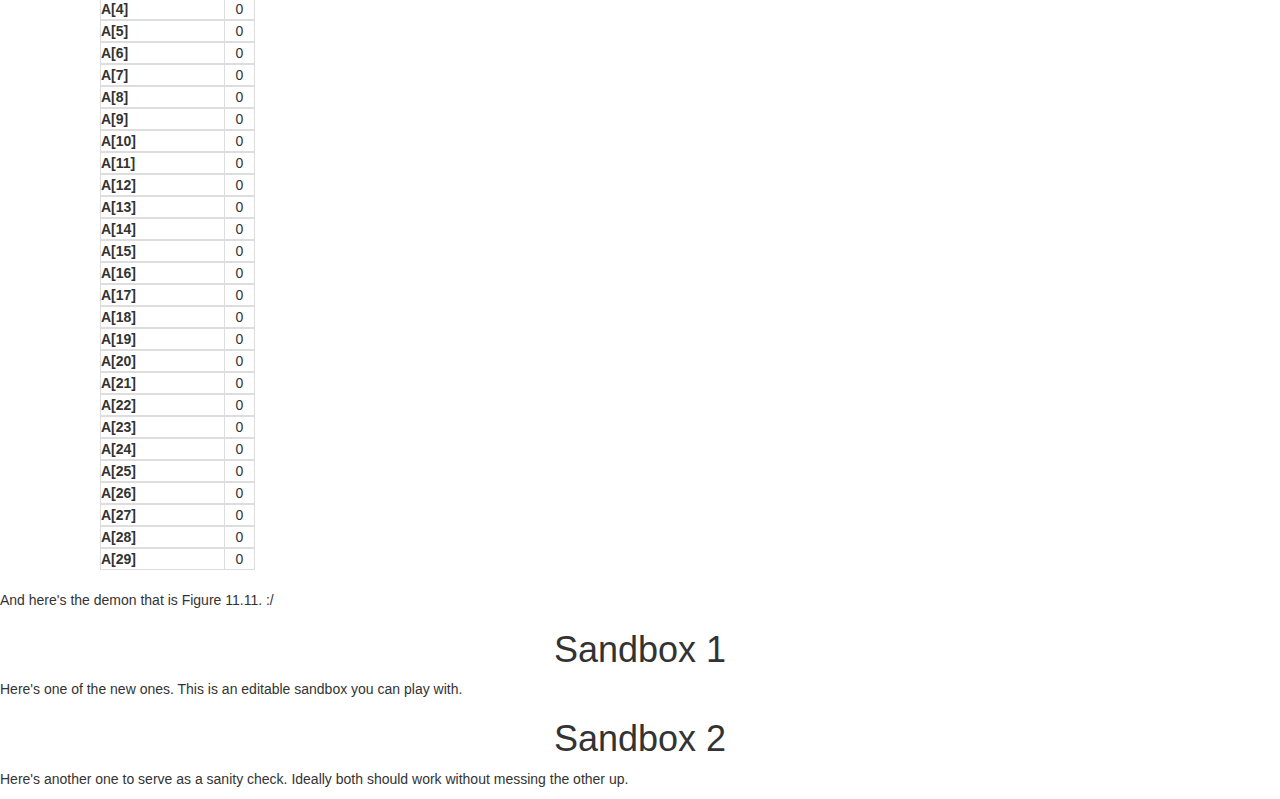
<file: FiguresDemo.html>
<!DOCTYPE html>
<html>

	<head>
		<meta name='viewport' content='width=device-width, initial-scale=1.0'>
		<meta http-equiv='Content-Type' content='text/html; charset=utf-8'>
		<title>Assembly-Lab</title>
		
		<link rel='stylesheet' href='lib/css/bootstrap-3.css'>
	
	<link rel='stylesheet' href='css/jquery-ui-custom.css'>
	<link rel='stylesheet' href='css/Dialogs.css'>
	<link rel='stylesheet' href='css/jquery-ui-1.10.4.custom.css'>
	<link type='text/css' rel='stylesheet' href='css/editor.css'/>
	<link rel='stylesheet' href='lib/assembly.css'>
	
	<script type='text/javascript' src='lib/js/angular.js'></script>
	<script type='text/javascript' src='lib/js/jQuery.js'></script>
	<script type='text/javascript' src='lib/js/less.js'></script>
	<script type='text/javascript' src='lib/js/ui-bootstrap-0.10.0.js'></script>
	<script type='text/javascript' src='lib/js/tabs.js'></script>
	<script type='text/javascript' src='lib/js/ui-bootstrap.js'></script>
	<script type='text/javascript' src='js/editor.js'></script>
	<script type='text/javascript' src='js/jquery-ui.js'></script>
	<script type='text/javascript' src='js/WatsonDialogs.js'></script>
	<script type='text/javascript' src='js/WatsonDataStore.js'></script>
    	<script src='js/figuresV2.js'></script>
	</head>
	
	<!-- controller for the lab -->
	<body>
	
		<h1>Overview</h1>
		<p>This page was used during production to create and test the Assembly lab before it was sent to the textbook. As a result, not all of the functionality is neccesarily present.</p>
	
		<h1 class='text-center'>Figure 11.3</h1>
		<div id='fig113Div'></div>
		<p>Here's Figure 11.3. It is one of the simpler programs.</p>
	
		<h1 class='text-center'>Figure 11.4</h1>
		<div id='fig114Div'></div>
		<p>We've got all of the programs in here now.</p>
		
		<h1 class='text-center'>Figure 11.5</h1>
		<div id='fig115Div'></div>
		<p>These are all also built using the Watson Editor API</p>
		
		<h1 class='text-center'>Figure 11.6</h1>
		<div id='fig116Div'></div>
		<p>Unfortunately (or fortunately?) you can't edit any of these...</p>
		
		<h1 class='text-center'>Figure 11.9</h1>
		<div id='fig119Div'></div>
		<p>At least there aren't as many of these as there are in JavaScript, am I right?</p>
		
		<h1 class='text-center'>Figure 11.10</h1>
		<div id='fig1110Div'></div>
		<p>Here's one of the more ridiculous ones.</p>
		
		<h1 class='text-center'>Figure 11.11</h1>
		<div id='fig1111Div'></div>
		<p>And here's the demon that is Figure 11.11. :/</p>
		
		<h1 class='text-center'>Sandbox 1</h1>
		<div id='editor3'></div>
		<p>Here's one of the new ones. This is an editable sandbox you can play with.</p>
		
		<h1 class='text-center'>Sandbox 2</h1>
		<div id='editor2'></div>
		<p>Here's another one to serve as a sanity check. Ideally both should work without messing the other up.</p>
		
		<!-- need to get it working so i dont need the online repositories -->
    	
    	
    	
		<script>var fig113 = new Figure(113, true);
				var fig114 = new Figure(114, true);
				var fig115 = new Figure(115, true);
				var fig116 = new Figure(116, true);
				var fig119 = new Figure(119, true);
				var fig1110 = new Figure(1110, true);
				var fig1111 = new Figure(1111, true);
				var editor3 = new Figure(3, false);
				var editor2 = new Figure(2, false);
				
				angular.bootstrap(document.getElementById("fig113"), ['assembly113']);
				angular.bootstrap(document.getElementById("fig114"), ['assembly114']);
				angular.bootstrap(document.getElementById("fig115"), ['assembly115']);
				angular.bootstrap(document.getElementById("fig116"), ['assembly116']);
				angular.bootstrap(document.getElementById("fig119"), ['assembly119']);
				angular.bootstrap(document.getElementById("fig1110"), ['assembly1110']);
				angular.bootstrap(document.getElementById("fig1111"), ['assembly1111']);
				angular.bootstrap(document.getElementById("editor3"), ['assembly3']);
				angular.bootstrap(document.getElementById("editor2"), ['assembly2']);
				
		</script>
		<script src='js/inserts.js'></script>
	</body>
</html>
<!-- vim: set ts=2 sw=2 noet :-->
</file>
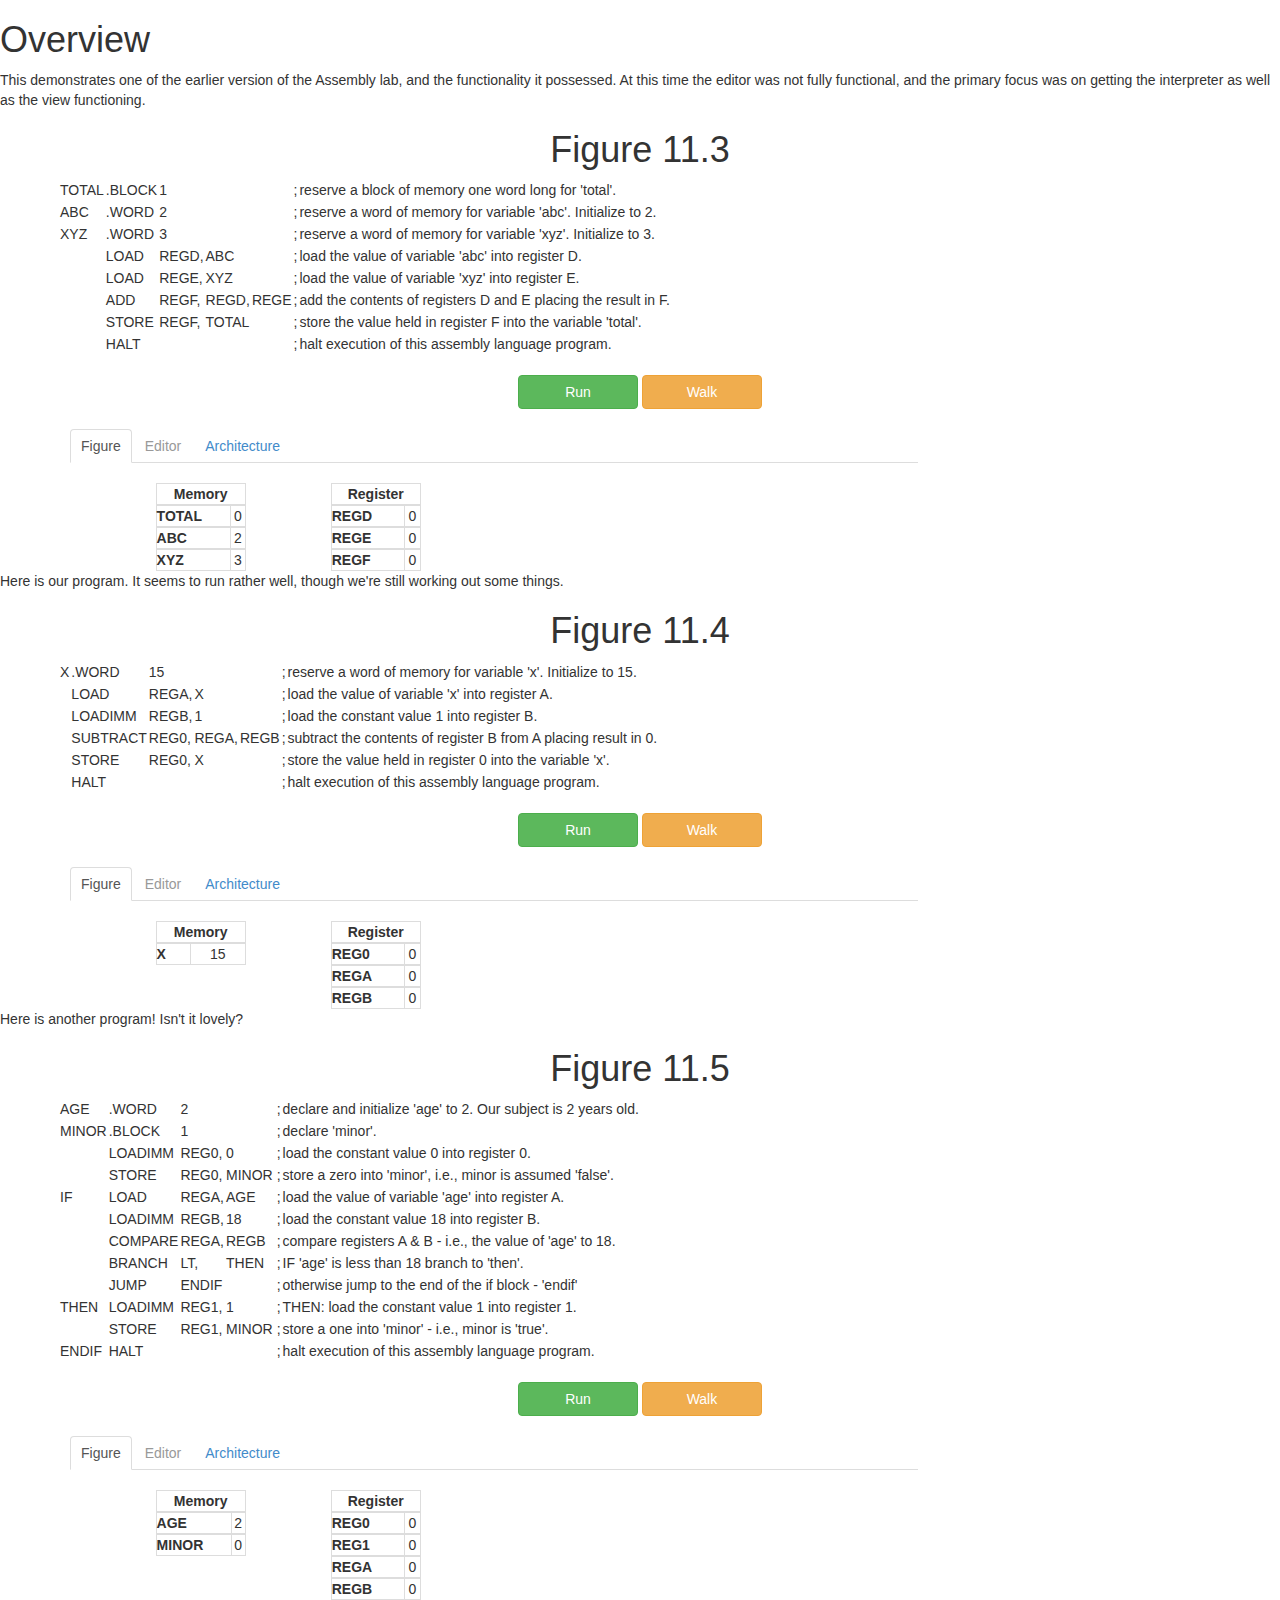
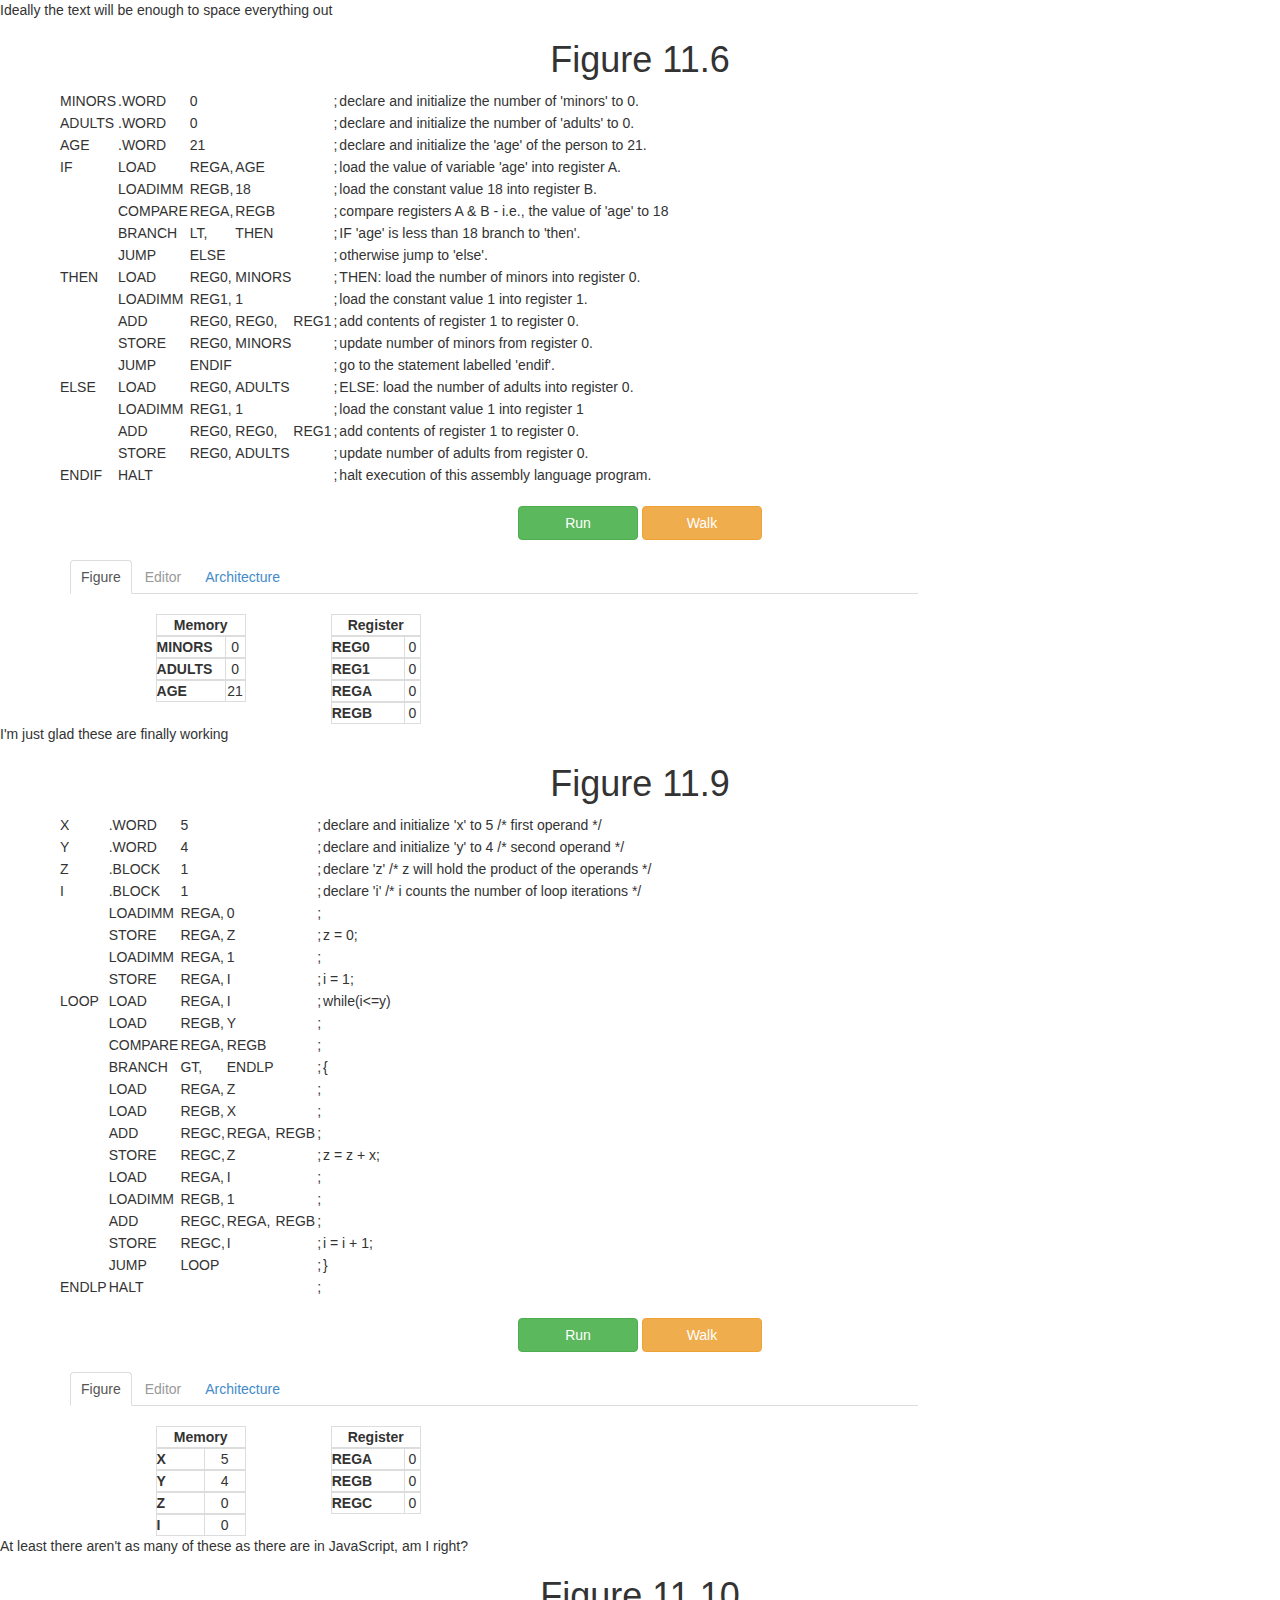
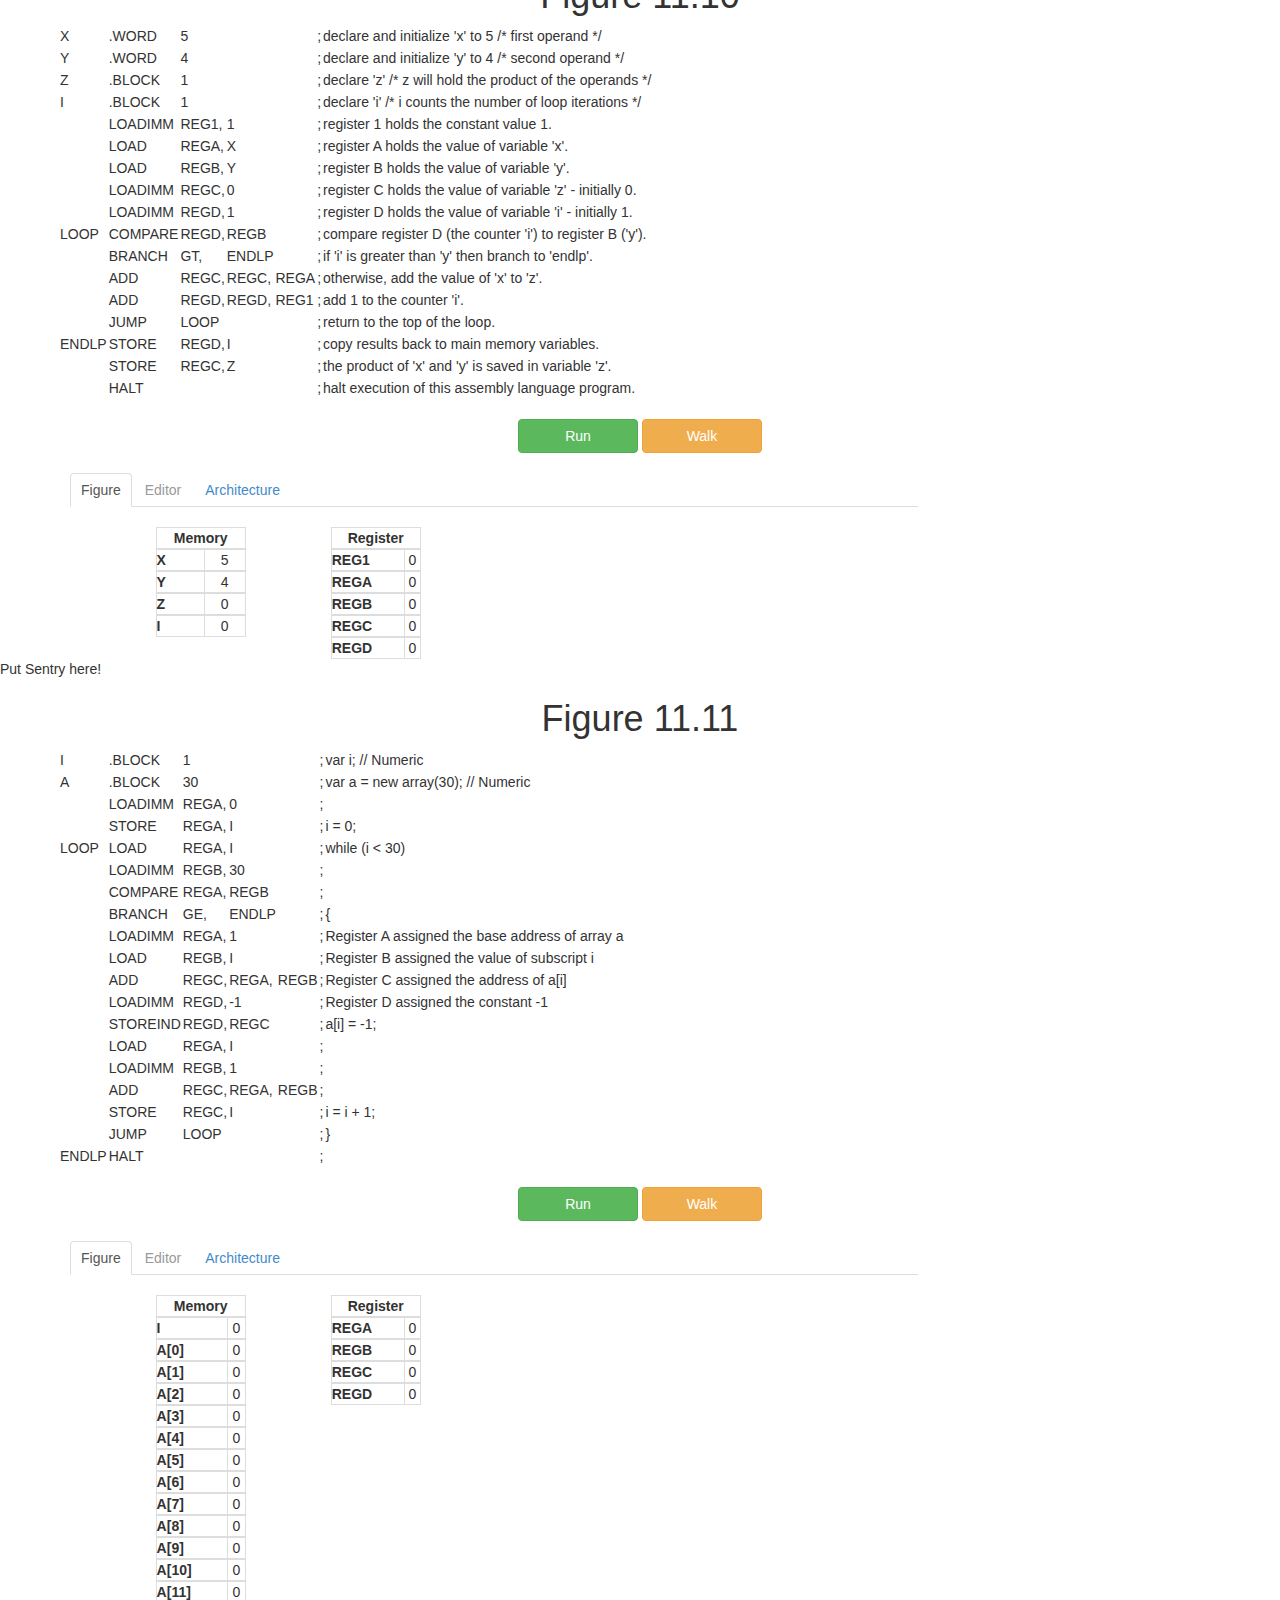
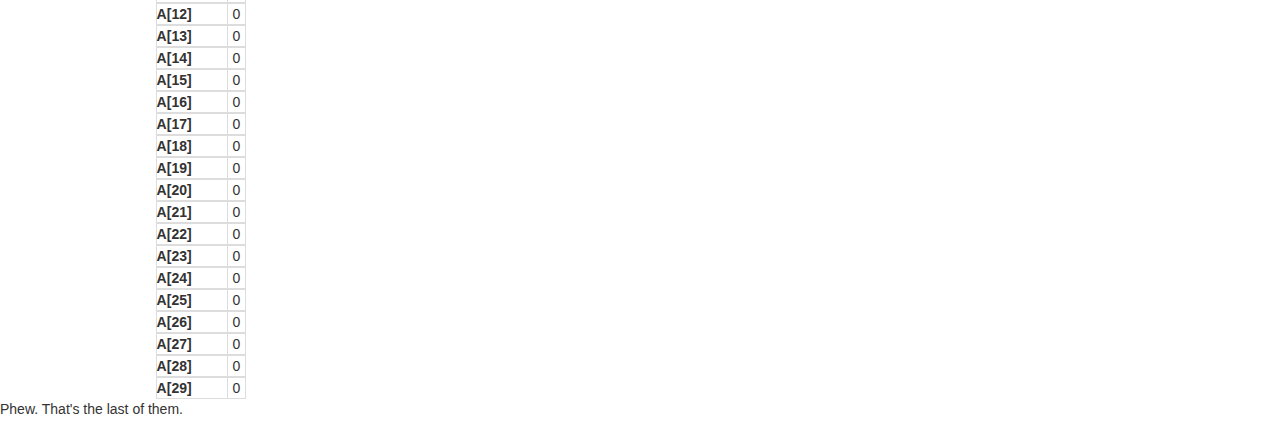
<file: page.html>
<!DOCTYPE html>
<html>

<head>
<style type='text/css'>
table td {
	border: none;
}
</style>

<meta http-equiv='Content-Type' content='text/html; charset=utf-8'>
<title>Assembly-Lab</title>

<link rel='stylesheet' href='lib/css/bootstrap-3.css'>
<link rel='stylesheet' href='lib/assembly.css'>
</head>

<!-- controller for the lab -->
<body>

	<h1>Overview</h1>
	<p>This demonstrates one of the earlier version of the Assembly
		lab, and the functionality it possessed. At this time the editor was
		not fully functional, and the primary focus was on getting the
		interpreter as well as the view functioning.</p>

	<h1 class='text-center'>Figure 11.3</h1>
	<div id='fig113Div'></div>
	<p>Here is our program. It seems to run rather well, though we're
		still working out some things.</p>

	<h1 class='text-center'>Figure 11.4</h1>
	<div id='fig114Div'></div>
	<p>Here is another program! Isn't it lovely?</p>

	<h1 class='text-center'>Figure 11.5</h1>
	<div id='fig115Div'></div>
	<p>Ideally the text will be enough to space everything out</p>

	<h1 class='text-center'>Figure 11.6</h1>
	<div id='fig116Div'></div>
	<p>I'm just glad these are finally working</p>

	<h1 class='text-center'>Figure 11.9</h1>
	<div id='fig119Div'></div>
	<p>At least there aren't as many of these as there are in
		JavaScript, am I right?</p>

	<h1 class='text-center'>Figure 11.10</h1>
	<div id='fig1110Div'></div>
	<p>Put Sentry here!</p>

	<h1 class='text-center'>Figure 11.11</h1>
	<div id='fig1111Div'></div>
	<p>Phew. That's the last of them.</p>

	<!-- need to get it working so i dont need the online repositories -->
	<script type='text/javascript' src='lib/js/angular.js'></script>
	<script type='text/javascript' src='lib/js/jQuery.js'></script>
	<script type='text/javascript' src='lib/js/less.js'></script>
	<script type='text/javascript' src='lib/js/ui-bootstrap-0.10.0.js'></script>
	<script type='text/javascript' src='lib/js/tabs.js'></script>
	<script type='text/javascript' src='lib/js/ui-bootstrap.js'></script>
	<script type='text/javascript' src='js/assemblyui.js'></script>
	<script type='text/javascript' src='js/inputs.js'></script>
	<script src='js/figures.js'></script>
	<script>
		var fig113 = new Figure(113);
		var fig114 = new Figure(114);
		var fig115 = new Figure(115);
		var fig116 = new Figure(116);
		var fig119 = new Figure(119);
		var fig1110 = new Figure(1110);
		var fig1111 = new Figure(1111);

		angular.bootstrap(document.getElementById("fig113"), [ 'assembly113' ]);
		angular.bootstrap(document.getElementById("fig114"), [ 'assembly114' ]);
		angular.bootstrap(document.getElementById("fig115"), [ 'assembly115' ]);
		angular.bootstrap(document.getElementById("fig116"), [ 'assembly116' ]);
		angular.bootstrap(document.getElementById("fig119"), [ 'assembly119' ]);
		angular.bootstrap(document.getElementById("fig1110"),
				[ 'assembly1110' ]);
		angular.bootstrap(document.getElementById("fig1111"),
				[ 'assembly1111' ]);
	</script>
</body>
</html>
<!-- vim: set ts=2 sw=2 noet :-->
</file>
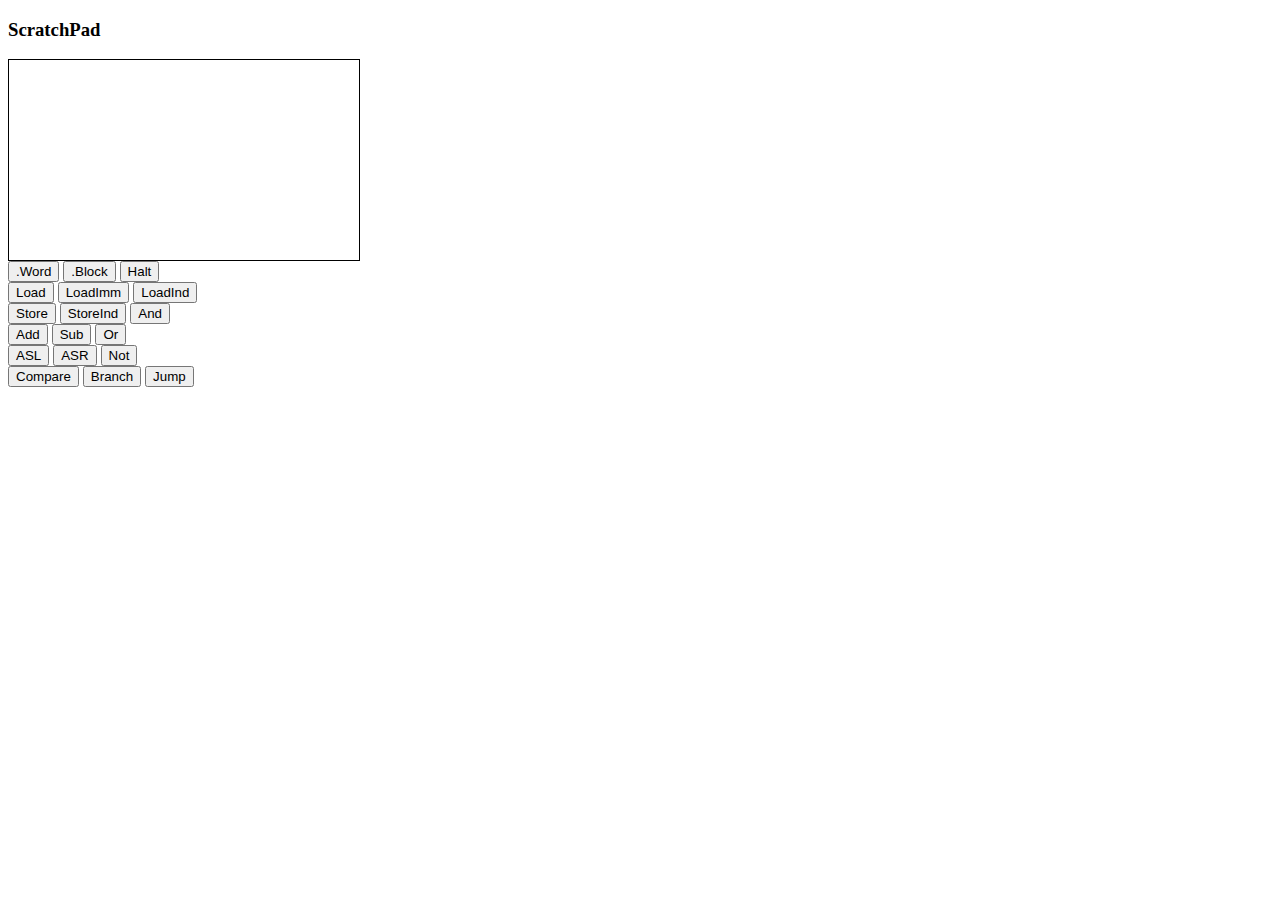
<file: TableTest.html>
<!DOCTYPE html>
<html>
<head>
<meta charset="ISO-8859-1">
<title>Sample editor v1.0</title>
<style type="text/css">
table td {
	border:none;
}
</style>
</head>
<body>
	<script src="js/inputs.js"></script>
	<h3>ScratchPad</h3>
	<div id="table"
		style="overflow-y: scroll; border: 1px solid black; height: 200px; width: 350px">
		<table id="commands">
		</table>
	</div>
	<input type="button" value=".Word" onClick="insertWord()">
	<input type="button" value=".Block" onClick="insertBlock()">
	<input type="button" value="Halt" onClick="insertHalt()"><br>
	<input type="button" value="Load" onClick="insertLoad()">
	<input type="button" value="LoadImm" onClick="insertLoadImm()">
	<input type="button" value="LoadInd" onClick="insertLoadInd()"><br>
	<input type="button" value="Store" onClick="insertStore()">
	<input type="button" value="StoreInd" onClick="insertStoreInd()">
	<input type="button" value="And" onClick="insertAnd()"><br>
	<input type="button" value="Add" onClick="insertAdd()">
	<input type="button" value="Sub" onClick="insertSub()">
	<input type="button" value="Or" onClick="insertOr()"><br>
	<input type="button" value="ASL" onClick="insertASL()">
	<input type="button" value="ASR" onClick="insertASR()">
	<input type="button" value="Not" onClick="insertNot()"><br>
	<input type="button" value="Compare" onClick="insertCompare()">
	<input type="button" value="Branch" onClick="insertBranch()">
	<input type="button" value="Jump" onClick="insertJump()">
</body>
</html>
<!-- vim: set ts=2 sw=2 noet :-->
</file>
<file: css/Dialogs.css>
.NumpadInputBox {
	width: 100%;
	text-align: right;
}

.NumpadNumButton {
	background-color: #ccc;
    -moz-border-radius: 5px;
    -webkit-border-radius: 5px;
	height: 50px;
	width: 50px;
    border-radius:6px;
	padding: 0;
	margin: 0;
    color: #fff;
	background-color: #3399CC;
    font-family: 'Oswald';
    font-size: 20px;
    text-decoration: none;
    cursor: pointer;
    border:none;
}

.WatsonLibraryFuncButton {
	background-color: #ccc;
    -moz-border-radius: 5px;
    -webkit-border-radius: 5px;
	height: 30px;
	width: 80px;
	margin-left: 5px;
    border-radius:6px;
	text-align: center;
    color: #fff;
	background-color: #3399CC;
    font-family: 'Oswald';
    font-size: 20px;
    text-decoration: none;
    cursor: pointer;
    border:none;
}

.AlertFuncButton {
	background-color: #ccc;
    -moz-border-radius: 5px;
    -webkit-border-radius: 5px;
	height: 30px;
	width: 100px;
	margin-left: 5px;
    border-radius:6px;
	text-align: center;
    color: #fff;
	background-color: #3399CC;
    font-family: 'Oswald';
    font-size: 20px;
    text-decoration: none;
    cursor: pointer;
    border:none;
}

.WatsonSelector .ui-selecting { background: #33BBCC; }
.WatsonSelector .ui-selected { background: #3399CC; color: white; }
.WatsonSelector { list-style-type: none; margin: 0; padding: 0; width: 100%; cursor: pointer; }
.WatsonSelector li { margin: 3px; padding: 0.0em; font-size: 1em; height: 18px; }
</file>
<file: css/editor.css>
/*syntax highlighting stuff*/
.code{
	color: #000000;
}

.keyword{
	color: #0000FF;
}

.literal{
	color: #A52A2A;
}

.comment{
	color: #007500;
}

.datatype{
	color: #940055;
}

.noHighlighting{
	color: #000000;
}

.selected{
	color: #FF0000;
	font-weight: bold;
}

/*general table stuff*/
.textArea{
	/*min-height: 200px;
	max-height: 300px;
	width:98%;*/
	height: 100%;
	/*width: 100%;*/
	border-style: ridge;
	margin:auto auto;
	font-family:monospace;
	font-size: 100%;
	overflow: auto;
}

.savePopup{
	position: absolute;
	right: 0;
    background-color: #DDDDDD;
	display: none;
	font-family: arial;
}

.codeTable{
	overflow: auto;
	display: inline;
	height: 100%;
}

table {
	border: none;
	border-collapse:collapse;
	padding: 0px;
	margin: 0px;
	float: left;
}
td {
	border:none;
	border-collapse:collapse;
	padding: 0px;
	margin: 0px;
	white-space: nowrap;
}

.codeContainer{
	overflow: auto;
	position: relative;
}

/*insert bar stuff*/
.insertDiv {
	width: 18px;
	/*height: 400px;*/
	float: left;
	position: relative;
	border-right: 1px solid black;
	display: inline-block;
}

.offsetDiv {
	width: 14px;
	height: 11px;
}

.insertTable {
	width: 14px;
	/*font-size: 14px;*/
	float: left;
	border-color: black;
}

.insert{
	/*font-size: 11px;*/
}

.divider {
	/*height: 400px;*/
	border: 1px solid grey;
	/*position: absolute;*/
	float: left;
	/*left: 480px;*/
}
</file>
<file: lib/assembly.css>
#spanMemWrapper {
	/* margin-right:5%; */
	/* margin-bottom:5%; */
	height: 410px;
	width:100%;
	border: 1px solid black;
	overflow-y: auto;
}

#spanMemWrapper th {
	text-align: right;
}

#spanMemWrapper td {
	text-align: center;
}

#spanVarMem{
	width:100%;
	border-top: 1px solid black;
	border-left: 1px solid black;
	border-right: 1px solid black;
}

#spanMem {
	width:100%;
	border-bottom: 1px solid black;
	border-left: 1px solid black;
	border-right: 1px solid black;
}

#spanReg {
	height: auto;
	width: auto;
	border: 1px solid black;
	overflow-y: auto;
}

#spanReg th {
	width: 20px;
}

.table {
	margin-bottom: 0;
}

table {
	border-collapse: collapse;
	border-spacing: 0;
}

#mem-table {
	width: 90px;
	/* margin-bottom: 0px; */
}

#mem-table th,
#mem-table td {
	padding: 0px;
	line-height: 1.428571429;
	text-align: center;
	vertical-align: top;
	border-top: 1px solid #dddddd;
}

.nav > li > a {
	padding: 6px 10px;
}

#btn-grid {
	margin-left: 15px;
	margin-right: 15px;
	margin-bottom: 15px;
}

#btn-grid tr:not(:last-child) > td {
	border-top-right-radius: 0;
	border-bottom-right-radius: 0;
}

#btn-grid tr:not(:first-child) > td {
	border-top-left-radius: 0;
	border-bottom-left-radius: 0;
	border-left: 0;
}

#Editor1 {
	height: 275px;
	overflow-y: auto;
}

#runButton,
#walkButton {
	width: 100px;
}

#bus {
	height:auto;
	width: 50px;
	float: left;
	text-align:center;
	border: 1px solid;
	margin-top: 50px;
}

#program {
	min-width: 700px;
}

.figure {
	overflow-x: auto;
}

#cpu {
	border: 1px solid;
}

#counter-flags {
	margin-top:10%;
}

#counter {
	height: 100px;
}

#flags {
	height: 150px;
}

/* #registers { */
/* 	margin-bottom:2.75%; */
/* } */

@media (min-width: 767px) {
	#counter-flags {
		width: 170px;
	}
}

@media (max-width: 767px) {
	#memory,
	#cpu {
		padding: 0;
	}

	#bus {
		width: 8%;
	}

	.tabbable {
		padding: 0;
	}
}

@media (max-width: 500px) {
	#registers,
	#counter-flags {
		width: 100%;
	}
}

@media (max-width: 440px) {
	#memory,
	#cpu {
		width: 100%;
		margin-bottom: 0;
	}

	#registers,
	#counter-flags {
		width: 50%;
	}

	#bus {
		margin-top: 0;
		margin-left: 40%;
		width: 50px;
	}
}

/* vim: set ts=4 sw=4 noet :*/
</file>
